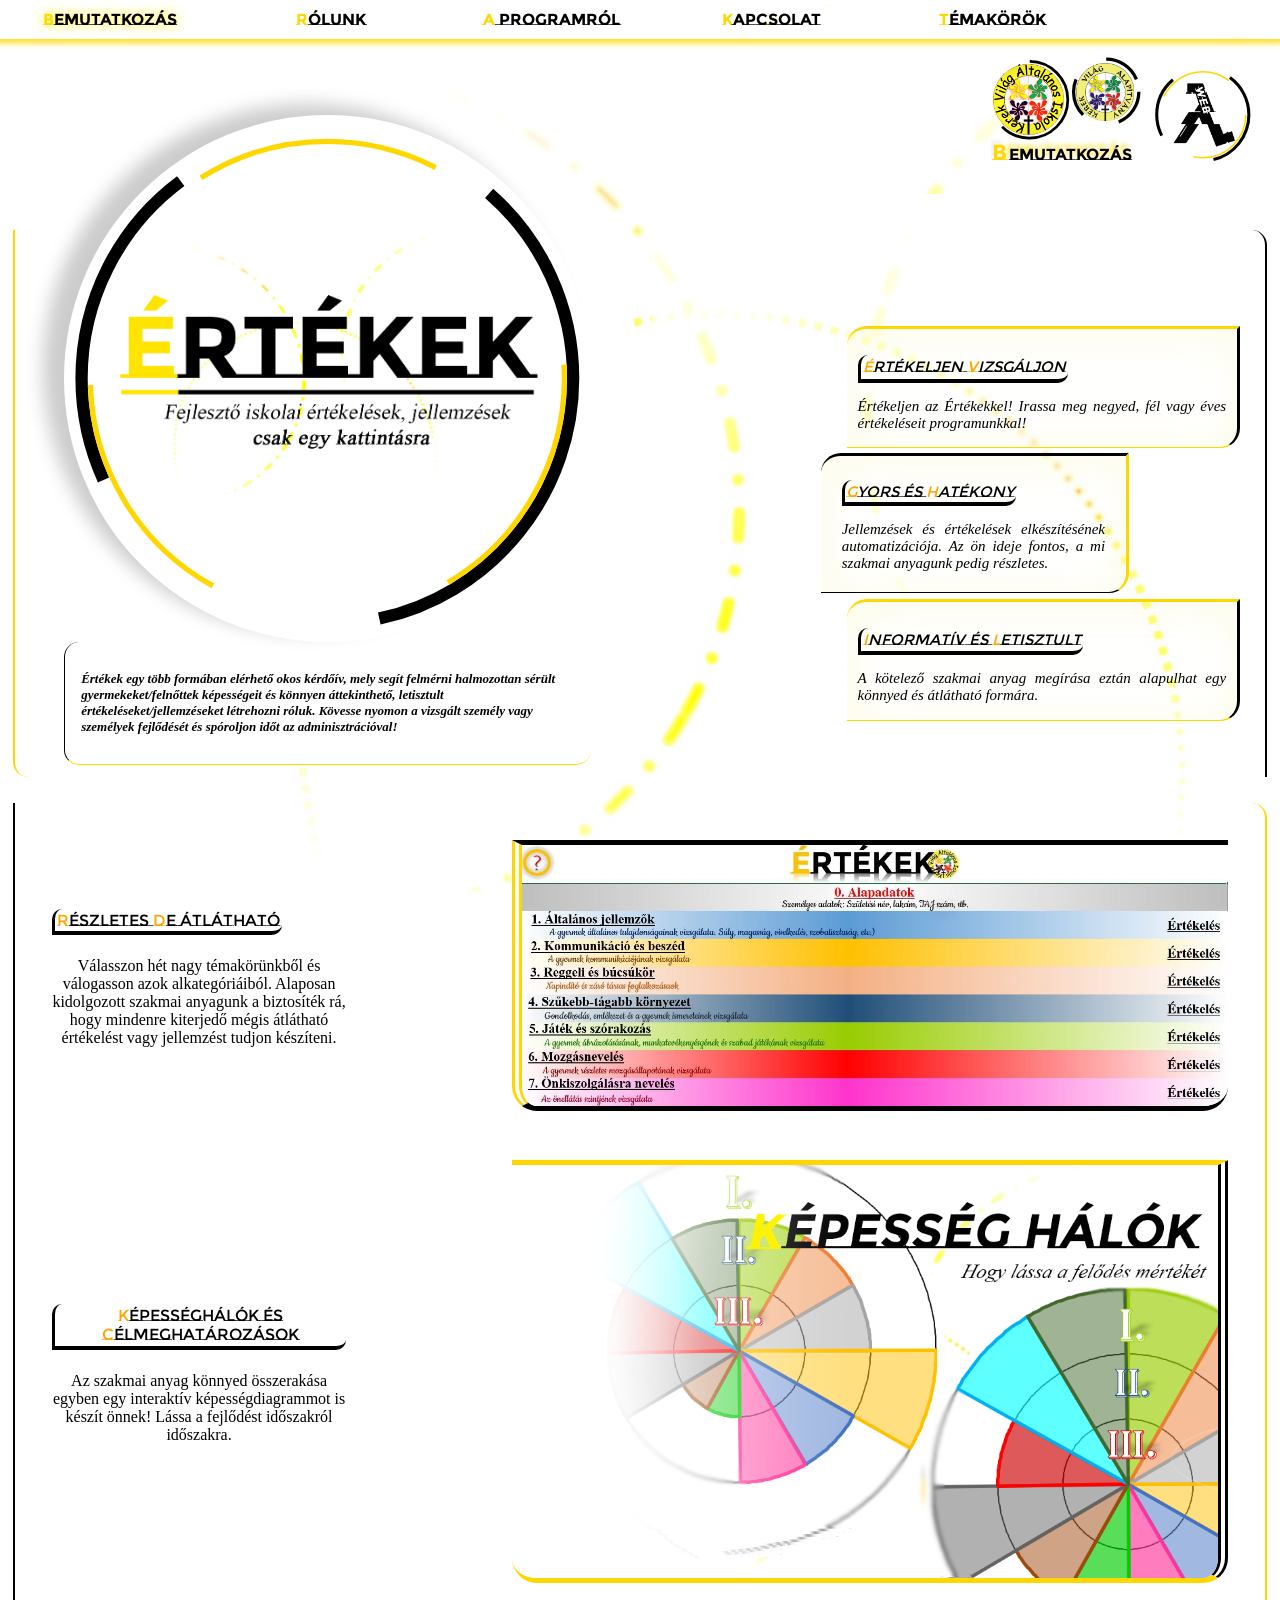
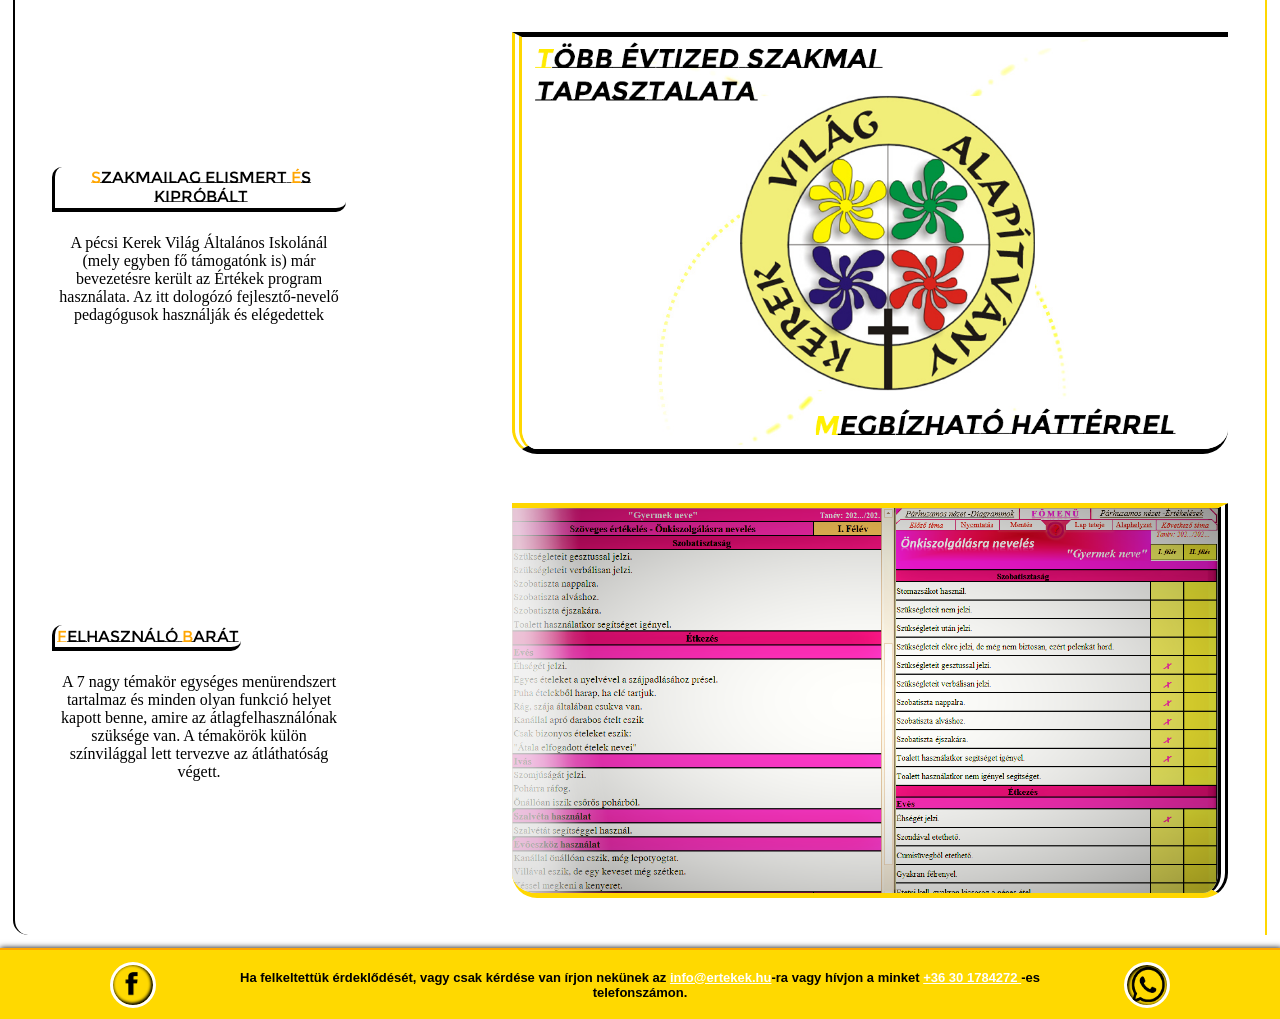
<file: index.html>
<!DOCTYPE html>
<html lang="hu">

<head>
    <meta charset="UTF-8">
    <meta http-equiv="X-UA-Compatible" content="IE=edge">
    <meta name="viewport" content="width=device-width, initial-scale=1.0">
    <link rel="stylesheet" href="./zeta.css">
    <link rel="preconnect" href="https://fonts.googleapis.com">
    <link rel="preconnect" href="https://fonts.gstatic.com" crossorigin>
    <link href="https://fonts.googleapis.com/css2?family=Oleo+Script+Swash+Caps&display=swap" rel="stylesheet">
    <style>@import url('https://fonts.googleapis.com/css2?family=Montserrat+Subrayada&display=swap');</style>
    <title>Értékek - ertkek.hu</title>
</head>

<body>

  <header>
    <div class="motto" id="indexhead">
      <svg viewBox="0 0 140 20">
          <text x="14" y="17.5" class="elegant">"Adminisztráció segítő  program és fejlődési térkép</text>
          <text x="36" y="20" class="elegant">a fejlesztő nevelő oktatásban"</text>
          <text x="13" y="15" class="heavy1">É</text>
          <text x="20" y="15" class="heavy">rtékek</text></svg> 
    </div>
    <div class="logo">
      <svg class="circ1" viewBox="0 0 100 100">
          <circle cx="50" cy="50" r="30" stroke="black"/></svg> 
      <svg class="circ2" viewBox="0 0 100 100">
          <circle cx="50" cy="50" r="28" stroke="gold"/></svg>
    </div>
    <div class="supporters"><a class="kv" href="http://kerekvilagalapitvany.hu/" target="_blank"></a>
    <svg class="circs2" viewBox="0 0 100 100">
      <circle cx="60" cy="28" r="17" stroke="black"/></svg>
      <div class="logo1_image"></div>
      <div class="logo2_image"></div>
      <svg class="circs1" viewBox="0 0 140 100">
        <text x="1" y="89" class="currentmenu">B</text>
        <text x="13" y="89" class="currentmenu1">EMUTATKOZÁS</text>
      <circle cx="28" cy="45" r="28" stroke="black"/></svg>
    </div>
  </header>
  
    <nav>   
      <div class="mobilmenu"><input class="checkbox" type="checkbox" name="toogle" id="toogle" />
      <div class="hamburger"></div>
      <div class="mobildropdown">
        <div class="mobildropdown-content">
            <a class="current" href="./index.html" style="color:black"> <span id="c1">B</span>EMUTATKOZÁS</a> 
            <a href="./rolunk.html" style="color:black"><span id="c1">R</span>ÓLUNK</a>
            <div class="dropdown" style="color:black"><span id="c1">A</span> PROGRAMRÓL
                  <div class="dropdown-content">
                        <a href="./programrol.html" style="color:black"><span id="c1">M</span>IT TUD?</a>
                        <a href="./verziok.html" style="color:black"><span id="c1">V</span>ERZIÓK</a>
                        <a href="./letoltes.html" style="color:black"><span id="c1">L</span>ETÖLTÉS</a>
                  </div>
            </div>
            <a href="./kapcsolat.html" style="color:black"><span id="c1">K</span>APCSOLAT</a>
            <a href="./temakor.html"style="color:black"><span id="c1">T</span>ÉMAKÖRÖK</a>
          </div>
        </div>
      </div>
    </nav>

    <section>

      <div class="szakaszI">

       <div class="logolanding">
          <div class="logo">
            <svg class="circlanding" viewBox="0 0 300 300">
            <circle cx="150" cy="150" r="140" stroke="black"/></svg>
            <svg class="circlanding2" viewBox="0 0 300 300">
            <circle cx="150" cy="150" r="135" stroke="gold"/></svg>
          </div>
        </div>

  <div class="mobilszakasz">
          <p><b><i> Értékek egy több formában elérhető okos kérdőív, mely segít felmérni halmozottan sérült gyermekeket/felnőttek képességeit és könnyen áttekinthető, letisztult értékeléseket/jellemzéseket létrehozni róluk. Kövesse nyomon a vizsgált személy vagy személyek fejlődését és spóroljon időt az adminisztrációval!
  </b></i></p></div>

 
      </div> 
      <div class="szakaszII">
        <div class="card1">
          <div class="cimke"><span id="c2">É</span><span>rtékeljen <span id="c2">V</span>izsgáljon</span> </div>
            <p>Értékeljen az Értékekkel! Irassa meg negyed, fél vagy éves értékeléseit programunkkal! 
            </p>
        </div>
        <div class="card2">
          <div class="cimke"><span id="c2">G</span><span>yors és <span id="c2">H</span>atékony</span> </div>
            <p>Jellemzések és értékelések elkészítésének automatizációja. Az ön ideje fontos, a mi szakmai anyagunk pedig részletes. 
            </p>
        </div>
        <div class="card1" style="margin-top: 1%;">
          <div class="cimke"><span id="c2">I</span><span>nformatív és <span id="c2">L</span>etisztult</span> </div>
            <p>A kötelező szakmai anyag megírása eztán alapulhat egy könnyed és átlátható formára.  
            </p>
        </div>
      

      </div> 

    </section>


    <div class="promo">
      <article>
      <div class="cikk">
      <div class="cimke"><span id="c2">R</span><span>észletes <span id="c2">D</span>e átlátható</span> </div>
        <p>Válasszon hét nagy témakörünkből és válogasson azok alkategóriáiból. Alaposan kidolgozott szakmai anyagunk a biztosíték rá, hogy mindenre kiterjedő mégis átlátható értékelést vagy jellemzést tudjon készíteni. 
        </p>
      </div> 
      <div id="cardback2" class="cardback"><img src="./media/LANDINGPAGE/Értékek.JPG" alt="" ></div>
    </article>
          
    <article>       
      <div class="cikk">
        <div class="cimke"><span id="c2">K</span><span>épességhálók és <span id="c2">C</span>élmeghatározások</span> </div>
        <p>Az szakmai anyag könnyed összerakása egyben egy interaktív képességdiagrammot is készít önnek! Lássa a fejlődést időszakról időszakra. 
        </p>
      </div>
      <div class="cardback"><img src="./media/LANDINGPAGE/alap2faded.png" alt=""></div>
    </article>
    <article>      
      
       <div class="cikk">
        <div class="cimke"><span id="c2">S</span><span>zakmailag elismert <span id="c2">É</span>s kipróbált</span> </div>
        <p>A pécsi Kerek Világ Általános Iskolánál (mely egyben fő támogatónk is) már bevezetésre került az Értékek program használata. Az itt dologózó fejlesztő-nevelő pedagógusok használják és elégedettek 
        </p>
      </div> 
      <div id="cardback2" class="cardback"><img src="./media/LANDINGPAGE/demo3.png" alt="" ></div>
    </article>
    <article>      
      
       <div class="cikk">
        <div class="cimke"><span id="c2">F</span><span>ELHASZNÁLÓ <span id="c2">B</span>ARÁT</span> </div>
        <p>A 7 nagy témakör egységes menürendszert tartalmaz és minden olyan funkció helyet kapott benne, amire az átlagfelhasználónak szüksége van. A témakörök külön színvilággal lett tervezve az átláthatóság végett. 
        </p>
      </div> 
      <div  class="cardback"><img src="./media/LANDINGPAGE/vizsgálat2.png" alt="" ></div>
    </article>
    </div>

    <footer>
      <a href="https://www.facebook.com/search/top?q=kerek%20vil%C3%A1g%20alap%C3%ADtv%C3%A1ny" id="links" alt="Face icon"><img src="./media/FOOTER/2.png" alt="" id="face"></a>
     <p> Ha felkeltettük érdeklődését, vagy csak kérdése van írjon nekünek az <a href="mailto:info@ertekek.hu">info@ertekek.hu</a>-ra vagy hívjon a minket <a href="tel:+06301784272"> +36 30 1784272 </a> -es telefonszámon.</p>
     <a href="tel:+30301784272" id="links"></a><img src="./media/FOOTER/1.png" alt="Tel icon" id="tel"></a>
     <a href="info@ertekek.hu" id="links"><img src="./media/FOOTER/3.png" alt="Mail icon" id="mail"></a>
    </footer>

<script src="./zeta.js"></script>
</body>
</html>
</file>
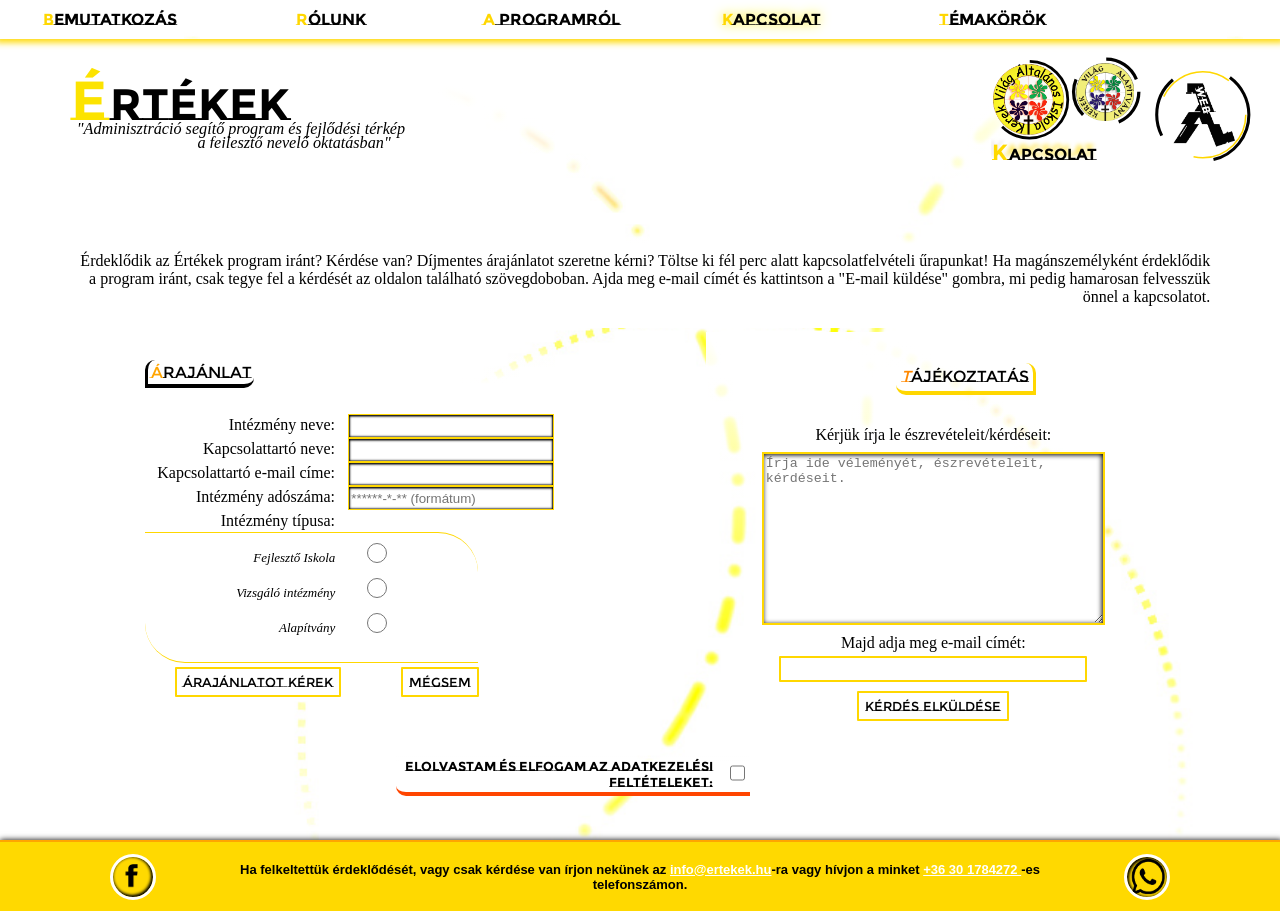
<file: kapcsolat.html>
<!DOCTYPE html>
<html lang="hu">

<head>
    <meta charset="UTF-8">
    <meta http-equiv="X-UA-Compatible" content="IE=edge">
    <meta name="viewport" content="width=device-width, initial-scale=1.0">
    <link rel="stylesheet" href="./zeta.css">
    <link rel="preconnect" href="https://fonts.googleapis.com">
    <link rel="preconnect" href="https://fonts.gstatic.com" crossorigin>
    <link href="https://fonts.googleapis.com/css2?family=Oleo+Script+Swash+Caps&display=swap" rel="stylesheet">
    <style>@import url('https://fonts.googleapis.com/css2?family=Montserrat+Subrayada&display=swap');</style>
    <title>Értékek - ertkek.hu</title>
</head>

<body>
 
    <header>
      <div class="motto">
        <svg viewBox="0 0 140 20">
            <text x="14" y="17.5" class="elegant">"Adminisztráció segítő  program és fejlődési térkép</text>
            <text x="36" y="20" class="elegant">a fejlesztő nevelő oktatásban"</text>
            <text x="13" y="15" class="heavy1">É</text>
            <text x="20" y="15" class="heavy">rtékek</text></svg> 
      </div>
      <div class="logo">
        <svg class="circ1" viewBox="0 0 100 100">
            <circle cx="50" cy="50" r="30" stroke="black"/></svg> 
        <svg class="circ2" viewBox="0 0 100 100">
            <circle cx="50" cy="50" r="28" stroke="gold"/></svg>
      </div>
      <div class="supporters"><a class="kv" href="http://kerekvilagalapitvany.hu/" target="_blank"></a>
      <svg class="circs2" viewBox="0 0 100 100">
        <circle cx="60" cy="28" r="17" stroke="black"/></svg>
        <div class="logo1_image"></div>
        <div class="logo2_image"></div>
        <svg class="circs1" viewBox="0 0 140 100">
          <text x="1" y="89" class="currentmenu">K</text>
          <text x="13" y="89" class="currentmenu1">APCSOLAT</text>
        <circle cx="28" cy="45" r="28" stroke="black"/></svg>
      </div>
    </header>
  
    <nav>   

      <div class="mobilmenu"><input class="checkbox" type="checkbox" name="toogle" id="toogle" />
      <div class="hamburger"></div>
      <div class="mobildropdown">
        <div class="mobildropdown-content">
            <a  href="./index.html" style="color:black"> <span id="c1">B</span>EMUTATKOZÁS</a> 
            <a href="./rolunk.html" style="color:black"><span id="c1">R</span>ÓLUNK</a>
            <div class="dropdown" style="color:black"><span id="c1">A</span> PROGRAMRÓL
                  <div class="dropdown-content">
                        <a href="./programrol.html" style="color:black"><span id="c1">M</span>IT TUD?</a>
                        <a href="./verziok.html" style="color:black"><span id="c1">V</span>ERZIÓK</a>
                        <a href="./letoltes.html" style="color:black"><span id="c1">L</span>ETÖLTÉS</a>
                  </div>
            </div>
            <a class="current" href="./kapcsolat.html" style="color:black"><span id="c1">K</span>APCSOLAT</a>
            <a href="./temakor.html"style="color:black"><span id="c1">T</span>ÉMAKÖRÖK</a>
          </div>
        </div>
      </div>

    </nav>

<div class="kapcsolat">
  
  <div class="intro">
    <p>Érdeklődik az Értékek program iránt? Kérdése van? Díjmentes árajánlatot szeretne kérni?
      Töltse ki fél perc alatt kapcsolatfelvételi űrapunkat! Ha magánszemélyként érdeklődik a program iránt, csak tegye fel a kérdését az oldalon található szövegdoboban. Ajda meg e-mail címét és kattintson a "E-mail küldése" gombra, mi pedig hamarosan felvesszük önnel a kapcsolatot.
    </p>
  </div>
<div class="kapcsolat_forms">
<form name="reg" id="reg">
  <div class="kapcs1">
    <div class="cimke"><span id="c2">Á</span><span>rajánlat</span> </div><br>
                
        <div id="adatok">
                <label for="text">Intézmény neve:</label>
                <input type="text" name="intnev" id="intnev" required title="Írja be az intézmény, vagy az intézményegység nevét.">
            
                <label for="mail">Kapcsolattartó neve:</label>
                <input type="text" name="text" id="text" required title="Írja be az intézményi kapcsolattartó nevét.">
            
                <label for="mail">Kapcsolattartó e-mail címe:</label>
                <input type="text" name="text" id="text" required title="Írja be az e-mail elérhetőségét">
            
                <label for="irs">Intézmény adószáma:</label>
                <input type="text" name="irs" id="irs" required placeholder="******-*-** (formátum)">
       
                <label for="irs">Intézmény típusa:</label>
        </div> <div id="adatok2">     
                    <label for="fejl">Fejlesztő Iskola</label>
                    <input type="radio" name="tipus" id="fejl" > 
                    
                    <label for="szoc">Vizsgáló intézmény</label> 
                    <input type="radio" name="tipus" id="szoc">
                    
                    <label for="al">Alapítvány</label>
                    <input type="radio" name="tipus" id="al">     
        </div> <div class="gombok">
                    <input type="submit" type="button" class="button" value="Árajánlatot kérek" onclick="check()" required title="Ki kell töltenie a Kapcsolattartási adatokat és el kell fogadni az adatkezelési tájékoztatóban foglaltakat mielőtt ezt megteszi.">
                    <input type="reset" class="button2" value="Mégsem">
              </div> 
        </div>
    </form>

    <form name="reg2" id="reg2">
      <div class="kapcs2">  
        <div class="cimke2"><span id="c3">T</span><span>ÁJÉKOZTATÁS</span></div><br>
        <label for="mail2">Kérjük írja le észrevételeit/kérdéseit:</label>
        <textarea name="megjegyzes2" id="megjegyzes2" cols="40" rows="11" required placeholder="Írja ide véleményét, észrevételeit, kérdéseit."></textarea></textarea>
        <label for="mail2">Majd adja meg e-mail címét:</label>
        <input type="email" name="text" id="mail2" required title="Írja be az e-mail címét!">
        <input class="gombok"  type="submit" type="button" value="Kérdés elküldése" for="reg2" onclick="check()"required title="El kell fogadni az adatkezelési tájékoztatóban foglaltakat mielőtt ezt megteszi.">
      </div>  
   <div class="intro" id="confirm">
      <label for="reg2">Elolvastam és elfogam az adatkezelési feltételeket:  </label><br>
      <input type="checkbox" name="confirmi" id="confirmi">
  </div>
    </form>
  </div>                                                                                                                                                                                                                                                                                         
</div>

<footer>
  <a href="https://www.facebook.com/search/top?q=kerek%20vil%C3%A1g%20alap%C3%ADtv%C3%A1ny" id="links" alt="Face icon"><img src="./media/FOOTER/2.png" alt="" id="face"></a>
 <p> Ha felkeltettük érdeklődését, vagy csak kérdése van írjon nekünek az <a href="mailto:info@ertekek.hu">info@ertekek.hu</a>-ra vagy hívjon a minket <a href="tel:+06301784272"> +36 30 1784272 </a> -es telefonszámon.</p>
 <a href="tel:+30301784272" id="links"></a><img src="./media/FOOTER/1.png" alt="Tel icon" id="tel"></a>
 <a href="info@ertekek.hu" id="links"><img src="./media/FOOTER/3.png" alt="Mail icon" id="mail"></a>
</footer>

<script src="./zeta.js"></script>
</body>
</html>
</file>
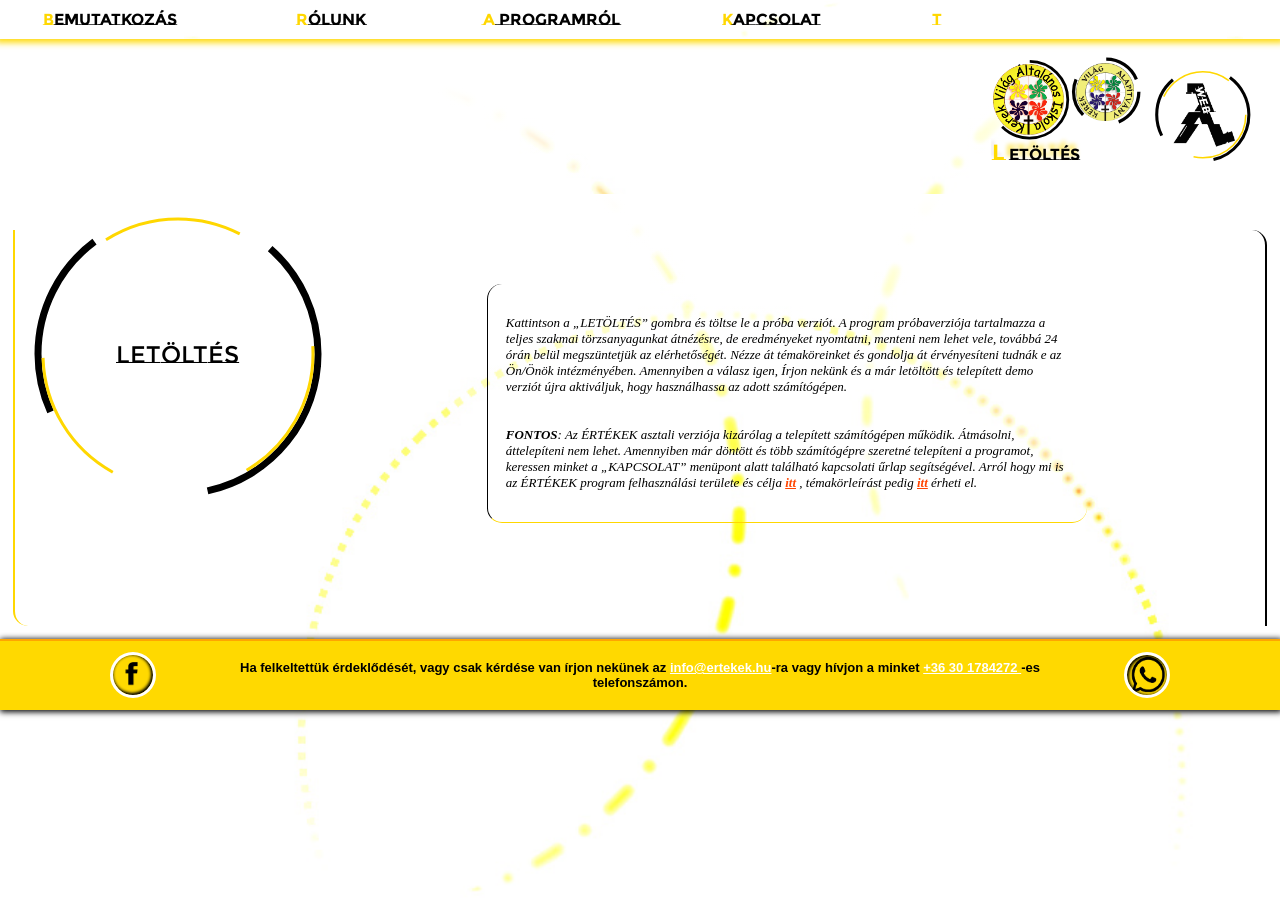
<file: letoltes.html>
<!DOCTYPE html>
<html lang="hu">

<head>
    <meta charset="UTF-8">
    <meta http-equiv="X-UA-Compatible" content="IE=edge">
    <meta name="viewport" content="width=device-width, initial-scale=1.0">
    <link rel="stylesheet" href="./zeta.css">
    <link rel="preconnect" href="https://fonts.googleapis.com">
    <link rel="preconnect" href="https://fonts.gstatic.com" crossorigin>
    <link href="https://fonts.googleapis.com/css2?family=Oleo+Script+Swash+Caps&display=swap" rel="stylesheet">
    <style>@import url('https://fonts.googleapis.com/css2?family=Montserrat+Subrayada&display=swap');</style>
    <title>Értékek - ertkek.hu</title>
</head>

<body>

  <header>
    <div class="motto" id="indexhead">
      <svg viewBox="0 0 140 20">
          <text x="14" y="17.5" class="elegant">"Adminisztráció segítő  program és fejlődési térkép</text>
          <text x="36" y="20" class="elegant">a fejlesztő nevelő oktatásban"</text>
          <text x="13" y="15" class="heavy1">É</text>
          <text x="20" y="15" class="heavy">rtékek</text></svg> 
    </div>
    <div class="logo">
      <svg class="circ1" viewBox="0 0 100 100">
          <circle cx="50" cy="50" r="30" stroke="black"/></svg> 
      <svg class="circ2" viewBox="0 0 100 100">
          <circle cx="50" cy="50" r="28" stroke="gold"/></svg>
    </div>
    <div class="supporters"><a class="kv" href="http://kerekvilagalapitvany.hu/" target="_blank"></a>
    <svg class="circs2" viewBox="0 0 100 100">
      <circle cx="60" cy="28" r="17" stroke="black"/></svg>
      <div class="logo1_image"></div>
      <div class="logo2_image"></div>
      <svg class="circs1" viewBox="0 0 140 100">
        <text x="1" y="89" class="currentmenu">L</text>
        <text x="13" y="89" class="currentmenu1">ETÖLTÉS</text>
      <circle cx="28" cy="45" r="28" stroke="black"/></svg>
    </div>
  </header>
  
    <nav>   

      <div class="mobilmenu"><input class="checkbox" type="checkbox" name="toogle" id="toogle" />
      <div class="hamburger"></div>
      <div class="mobildropdown">
        <div class="mobildropdown-content">
            <a  href="./index.html" style="color:black"> <span id="c1">B</span>EMUTATKOZÁS</a> 
            <a href="./rolunk.html" style="color:black"><span id="c1">R</span>ÓLUNK</a>
            <div class="dropdown" class="current" style="color:black"><span id="c1">A</span> PROGRAMRÓL
                  <div class="dropdown-content">
                        <a class="current"href="./programrol.html" style="color:black"><span id="c1">M</span>IT TUD?</a>
                        <a href="#" style="color:black"><span id="c1">V</span>ERZIÓK</a>
                        <a href="#" style="color:black"><span id="c1">L</span>ETÖLTÉS</a>
                  </div>
            </div>
            <a href="./kapcsolat.html" style="color:black"><span id="c1">K</span>APCSOLAT</a>
            <a href="./letoltes.html"><span id="c1">T</span>ÁMOGATÓNK</a>
          </div>
        </div>
      </div>

    </nav>

    <section class="letoltes">

      <div class="szakaszI">

      <div class="downmobcont">
        <div class="mobilszakasz">
          <p><i> Kattintson a „LETÖLTÉS” gombra és töltse le a próba verziót. A program próbaverziója tartalmazza a teljes szakmai törzsanyagunkat átnézésre, de eredményeket nyomtatni, menteni nem lehet vele, továbbá 24 órán belül megszüntetjük az elérhetőségét.
            Nézze át témaköreinket és gondolja át érvényesíteni tudnák e az Ön/Önök intézményében.
            Amennyiben a válasz igen, Írjon nekünk és a már letöltött és telepített demo verziót újra aktiváljuk, hogy használhassa az adott számítógépen.
            <br><br><br>
          <b>  FONTOS</b>: Az ÉRTÉKEK asztali verziója kizárólag a telepített számítógépen működik. Átmásolni, áttelepíteni nem lehet. Amennyiben már döntött és több számítógépre szeretné telepíteni a programot, keressen minket a „KAPCSOLAT” menüpont alatt található kapcsolati űrlap segítségével.
            Arról hogy mi is az ÉRTÉKEK program felhasználási területe és célja <a style="color:orangered;font-weight: 700;" href="./programrol.html">itt</a> , témakörleírást pedig <a style="color:orangered;font-weight: 700;" href="./temakor.html">itt</a> érheti el.  
           </div> 
      </i></p></div>
    </div>
        <div class="downloadlanding">
           <div class="logo">
             <svg class="circlandingdownl" viewBox="0 0 300 300">
             <circle cx="150" cy="150" r="140" stroke="black"/></svg>
             <button class="btn" onmouseover="iyu3Pheu(this)">LETÖLTÉS</button>
             <svg class="circlanding2" viewBox="0 0 300 300">
             <circle cx="150" cy="150" r="135" stroke="gold"/></svg>
           </div>
         </div>
       </div>
        
       <div class="szakaszII">
         
   <div class="mobilszakasz">
    <p><i> Kattintson a „LETÖLTÉS” gombra és töltse le a próba verziót. A program próbaverziója tartalmazza a teljes szakmai törzsanyagunkat átnézésre, de eredményeket nyomtatni, menteni nem lehet vele, továbbá 24 órán belül megszüntetjük az elérhetőségét.
      Nézze át témaköreinket és gondolja át érvényesíteni tudnák e az Ön/Önök intézményében.
      Amennyiben a válasz igen, Írjon nekünk és a már letöltött és telepített demo verziót újra aktiváljuk, hogy használhassa az adott számítógépen.
      <br><br><br>
    <b>  FONTOS</b>: Az ÉRTÉKEK asztali verziója kizárólag a telepített számítógépen működik. Átmásolni, áttelepíteni nem lehet. Amennyiben már döntött és több számítógépre szeretné telepíteni a programot, keressen minket a „KAPCSOLAT” menüpont alatt található kapcsolati űrlap segítségével.
      Arról hogy mi is az ÉRTÉKEK program felhasználási területe és célja <a style="color:orangered;font-weight: 700;" href="./programrol.html">itt</a> , témakörleírást pedig <a style="color:orangered;font-weight: 700;" href="./temakor.html">itt</a> érheti el.  
      
</i></p></div>
      </div>
    </section>

    <footer>
      <a href="https://www.facebook.com/search/top?q=kerek%20vil%C3%A1g%20alap%C3%ADtv%C3%A1ny" id="links" alt="Face icon"><img src="./media/FOOTER/2.png" alt="" id="face"></a>
     <p> Ha felkeltettük érdeklődését, vagy csak kérdése van írjon nekünek az <a href="mailto:info@ertekek.hu">info@ertekek.hu</a>-ra vagy hívjon a minket <a href="tel:+06301784272"> +36 30 1784272 </a> -es telefonszámon.</p>
     <a href="tel:+30301784272" id="links"></a><img src="./media/FOOTER/1.png" alt="Tel icon" id="tel"></a>
     <a href="info@ertekek.hu" id="links"><img src="./media/FOOTER/3.png" alt="Mail icon" id="mail"></a>
    </footer>
    
    <script src="./zeta.js"></script>
</body>
</html>
</file>
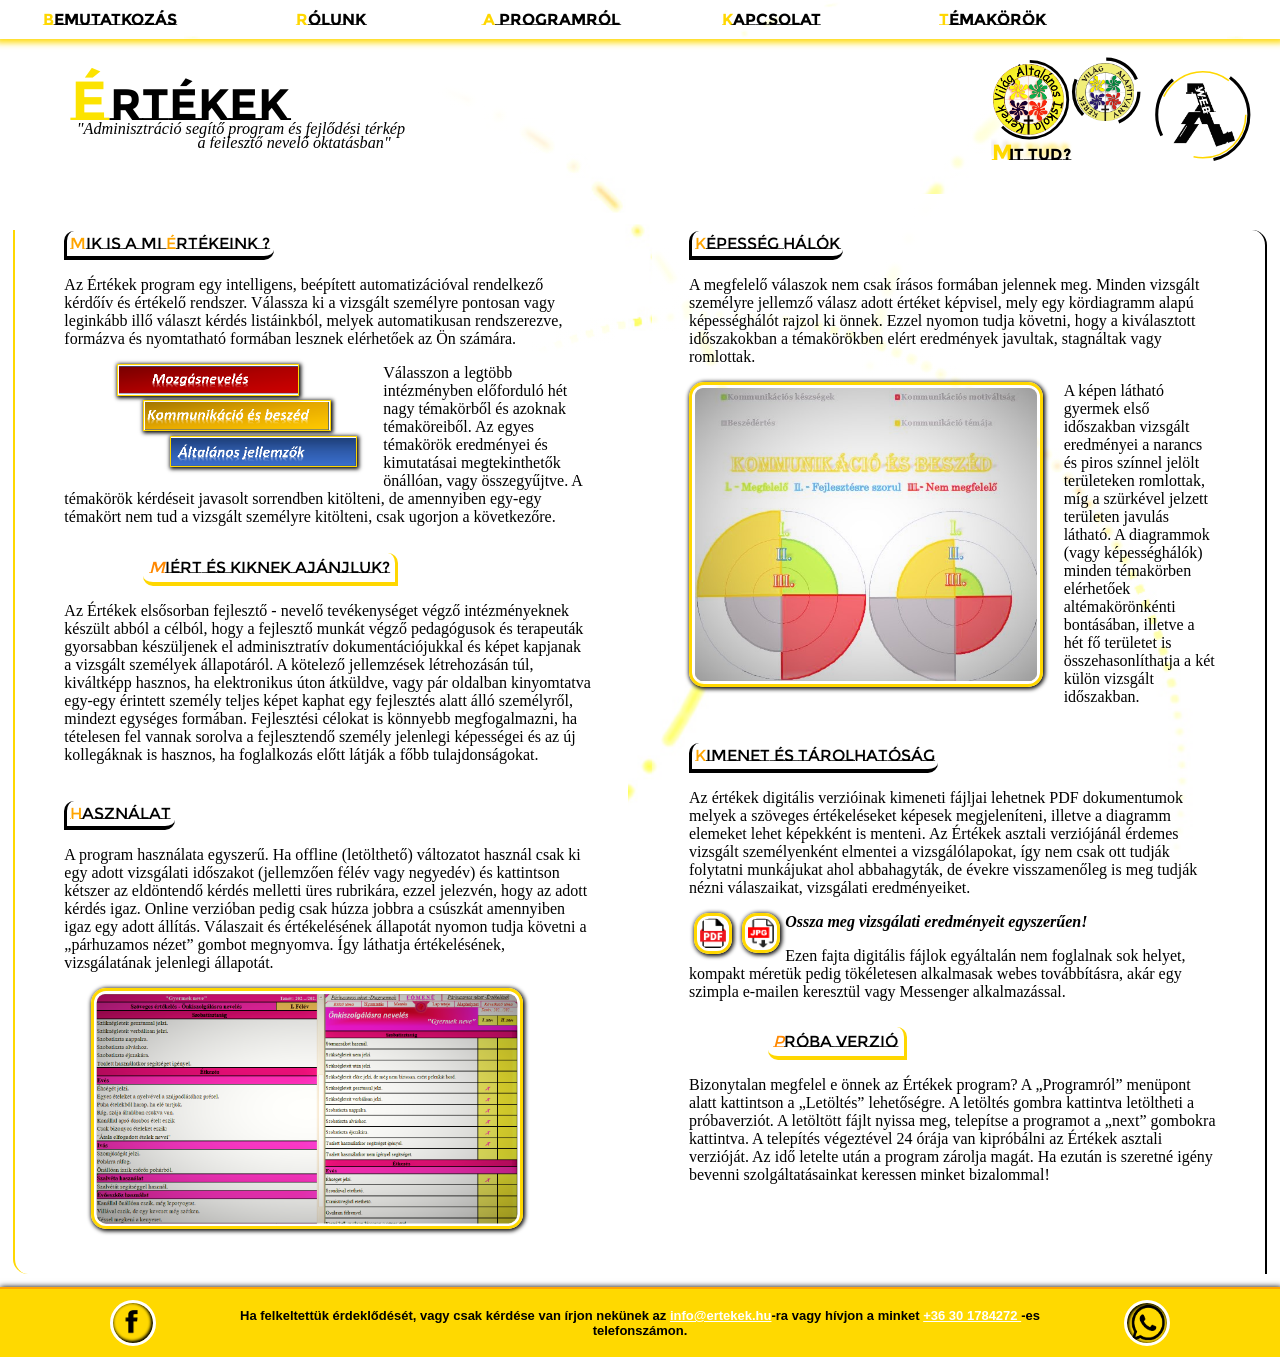
<file: programrol.html>
<!DOCTYPE html>
<html lang="hu">

<head>
    <meta charset="UTF-8">
    <meta http-equiv="X-UA-Compatible" content="IE=edge">
    <meta name="viewport" content="width=device-width, initial-scale=1.0">
    <link rel="stylesheet" href="./zeta.css">
    <link rel="preconnect" href="https://fonts.googleapis.com">
    <link rel="preconnect" href="https://fonts.gstatic.com" crossorigin>
    <link href="https://fonts.googleapis.com/css2?family=Oleo+Script+Swash+Caps&display=swap" rel="stylesheet">
    <style>@import url('https://fonts.googleapis.com/css2?family=Montserrat+Subrayada&display=swap');</style>
    <title>Értékek - ertkek.hu</title>
</head>

<body>

    <header>
      <div class="motto">
        <svg viewBox="0 0 140 20">
            <text x="14" y="17.5" class="elegant">"Adminisztráció segítő  program és fejlődési térkép</text>
            <text x="36" y="20" class="elegant">a fejlesztő nevelő oktatásban"</text>
            <text x="13" y="15" class="heavy1">É</text>
            <text x="20" y="15" class="heavy">rtékek</text></svg> 
      </div>
      <div class="logo">
        <svg class="circ1" viewBox="0 0 100 100">
            <circle cx="50" cy="50" r="30" stroke="black"/></svg>
        <svg class="circ2" viewBox="0 0 100 100">
            <circle cx="50" cy="50" r="28" stroke="gold"/></svg>
      </div>
      <div class="supporters"><a class="kv" href="http://kerekvilagalapitvany.hu/" target="_blank"></a>
      <svg class="circs2" viewBox="0 0 100 100">
        <circle cx="60" cy="28" r="17" stroke="black"/></svg>
        <div class="logo1_image"></div>
        <div class="logo2_image"></div>
        <svg class="circs1" viewBox="0 0 140 100">
          <text x="1" y="89" class="currentmenu">M</text>
          <text x="13" y="89" class="currentmenu1">IT TUD?</text>
        <circle cx="28" cy="45" r="28" stroke="black"/></svg>
      </div>
    </header>
  
    <nav>   

      <div class="mobilmenu"><input class="checkbox" type="checkbox" name="toogle" id="toogle" />
      <div class="hamburger"></div>
      <div class="mobildropdown">
        <div class="mobildropdown-content">
            <a  href="./index.html" style="color:black"> <span id="c1">B</span>EMUTATKOZÁS</a> 
            <a href="./rolunk.html" style="color:black"><span id="c1">R</span>ÓLUNK</a>
            <div class="dropdown" class="current" style="color:black"><span id="c1">A</span> PROGRAMRÓL
                  <div class="dropdown-content">
                        <a class="current"href="./programrol.html" style="color:black"><span id="c1">M</span>IT TUD?</a>
                        <a href="./verziok.html" style="color:black"><span id="c1">V</span>ERZIÓK</a>
                        <a href="./letoltes.html" style="color:black"><span id="c1">L</span>ETÖLTÉS</a>
                  </div>
            </div>
            <a href="./kapcsolat.html" style="color:black"><span id="c1">K</span>APCSOLAT</a>
            <a href="./temakor.html" style="color:black"><span id="c1">T</span>ÉMAKÖRÖK</a>
          </div>
        </div>
      </div>

    </nav>

    <section>

      <div class="szakaszI">
        <div class="cimke"><span id="c2">M</span><span>ik is a mi <span id="c2">É</span>rtékeink ?</span> </div>
          <p>
          Az Értékek program egy intelligens, beépített automatizációval rendelkező kérdőív és értékelő rendszer. Válassza ki a vizsgált személyre pontosan vagy leginkább illő választ kérdés listáinkból, melyek automatikusan rendszerezve, formázva és nyomtatható formában lesznek elérhetőek az Ön számára. 
          </p>
          <img src="./media/PROGRAMROL/Mozgásnevelés.png" alt="" style="width: 34%;margin: 0% 16% 0.8% 10%; padding: 0.1%; border-radius: 0px; border: 1px gold solid;">
          <img src="./media/PROGRAMROL/Komm és beszéd.png" alt="" style="width: 35%;margin: 0% 10% 1% 15%;padding: 0.1%; border-radius: 0px; border: 1px gold solid;">
          <img src="./media/PROGRAMROL/ált jell.png" alt=""style="width: 35%;margin: 0% 5% 1% 20%;padding: 0.1%; border-radius: 0px; border: 1px gold solid;">
          <p>
          Válasszon a legtöbb intézményben előforduló hét nagy témakörből és azoknak témaköreiből. Az egyes témakörök eredményei és kimutatásai megtekinthetők önállóan, vagy összegyűjtve. A témakörök kérdéseit javasolt sorrendben kitölteni, de amennyiben egy-egy témakört nem tud a vizsgált személyre kitölteni, csak ugorjon a következőre. 
          </p>  
        <div class="cimke2"><span id="c3">M</span><span>iért és kiknek ajánjluk?</span> </div>
          <p> 
          Az Értékek elsősorban fejlesztő - nevelő tevékenységet végző intézményeknek készült abból a célból, hogy a fejlesztő munkát végző pedagógusok és terapeuták gyorsabban készüljenek el adminisztratív dokumentációjukkal és képet kapjanak a vizsgált személyek állapotáról.
          A kötelező jellemzések létrehozásán túl, kiváltképp hasznos, ha elektronikus úton átküldve, vagy pár oldalban kinyomtatva egy-egy érintett személy teljes képet kaphat egy fejlesztés alatt álló személyről, mindezt egységes formában. Fejlesztési célokat is könnyebb megfogalmazni, ha tételesen fel vannak sorolva a fejlesztendő személy jelenlegi képességei és az új kollegáknak is hasznos, ha foglalkozás előtt látják a főbb tulajdonságokat.
          </p> 
        <div class="cimke"><span id="c2">H</span><span>asználat</span> </div>
          <p> 
          A program használata egyszerű. Ha offline (letölthető) változatot használ csak ki egy adott vizsgálati időszakot (jellemzően félév vagy negyedév) és kattintson kétszer az eldöntendő kérdés melletti üres rubrikára, ezzel jelezvén, hogy az adott kérdés igaz. Online verzióban pedig csak húzza jobbra a csúszkát amennyiben igaz egy adott állítás. Válaszait és értékelésének állapotát nyomon tudja követni a „párhuzamos nézet” gombot megnyomva. Így láthatja értékelésének, vizsgálatának jelenlegi állapotát.
        </p>
        <img src="./media/PROGRAMROL/vizsgálat.png" alt="" style="width: 80%;margin: 0% 0% 6% 5%;"class="scshhot"> 
      </div>
    
      <div class="szakaszII">  
        <div class="cimke"><span id="c2">K</span><span>épesség hálók</span> </div>    
          <p>
          A megfelelő válaszok nem csak írásos formában jelennek meg. Minden vizsgált személyre jellemző válasz adott értéket képvisel, mely egy kördiagramm alapú képességhálót rajzol ki önnek. Ezzel nyomon tudja követni, hogy a kiválasztott időszakokban  a témakörökben elért eredmények javultak, stagnáltak vagy romlottak. 
          </p> 
          <img src="./media/PROGRAMROL/Képkivágás.JPG" alt="" class="scshhot"> 
          <p>
          A képen látható gyermek első időszakban vizsgált eredményei a narancs és piros színnel jelölt területeken romlottak, míg a szürkével jelzett területen javulás látható. A diagrammok (vagy képességhálók) minden témakörben elérhetőek altémakörönkénti bontásában, illetve a hét fő területet is összehasonlíthatja a két külön vizsgált időszakban. 
          </p>
          <div class="cimke"><span id="c2">K</span><span>imenet és tárolhatóság</span> </div>          
          <p>  Az értékek digitális verzióinak kimeneti fájljai lehetnek PDF dokumentumok melyek a szöveges értékeléseket képesek megjeleníteni, illetve a diagramm elemeket lehet képekként is menteni.
          Az Értékek asztali verziójánál érdemes vizsgált személyenként elmentei a vizsgálólapokat, így nem csak ott tudják folytatni munkájukat ahol abbahagyták, de évekre visszamenőleg is meg tudják nézni válaszaikat, vizsgálati eredményeiket.
          </p>
          <img src="./media/PROGRAMROL/PDF_icon.svg.png" alt="" style="width:5%;margin:0% 1%">
          <img src="./media/PROGRAMROL/download-jpg-icon.png" alt=""style="width:5%; margin:0% 1%">
          <p><b><i> Ossza meg vizsgálati eredményeit egyszerűen!</i></b></p>
          <p> 
          Ezen fajta digitális fájlok egyáltalán nem foglalnak sok helyet, kompakt méretük pedig tökéletesen alkalmasak webes továbbításra, akár egy szimpla e-mailen keresztül vagy Messenger alkalmazással.
          </p>
        <div class="cimke2"><span id="c3">P</span>róba verzió<span></span> </div>
          <p> 
          Bizonytalan megfelel e önnek az Értékek program? A „Programról” menüpont alatt kattintson a „Letöltés” lehetőségre. A letöltés gombra kattintva letöltheti a próbaverziót. A letöltött fájlt nyissa meg, telepítse a programot a „next” gombokra kattintva. A telepítés végeztével 24 órája van kipróbálni az Értékek asztali verzióját. Az idő letelte után a program zárolja magát. Ha ezután is szeretné igény bevenni szolgáltatásainkat keressen minket bizalommal! 
         </p> 
        </div>

    </section>

    <footer>
      <a href="https://www.facebook.com/search/top?q=kerek%20vil%C3%A1g%20alap%C3%ADtv%C3%A1ny" id="links" alt="Face icon"><img src="./media/FOOTER/2.png" alt="" id="face"></a>
     <p> Ha felkeltettük érdeklődését, vagy csak kérdése van írjon nekünek az <a href="mailto:info@ertekek.hu">info@ertekek.hu</a>-ra vagy hívjon a minket <a href="tel:+06301784272"> +36 30 1784272 </a> -es telefonszámon.</p>
     <a href="tel:+30301784272" id="links"></a><img src="./media/FOOTER/1.png" alt="Tel icon" id="tel"></a>
     <a href="info@ertekek.hu" id="links"><img src="./media/FOOTER/3.png" alt="Mail icon" id="mail"></a>
    </footer>

    <script src="./zeta.js"></script>
</body>
</html>
</file>
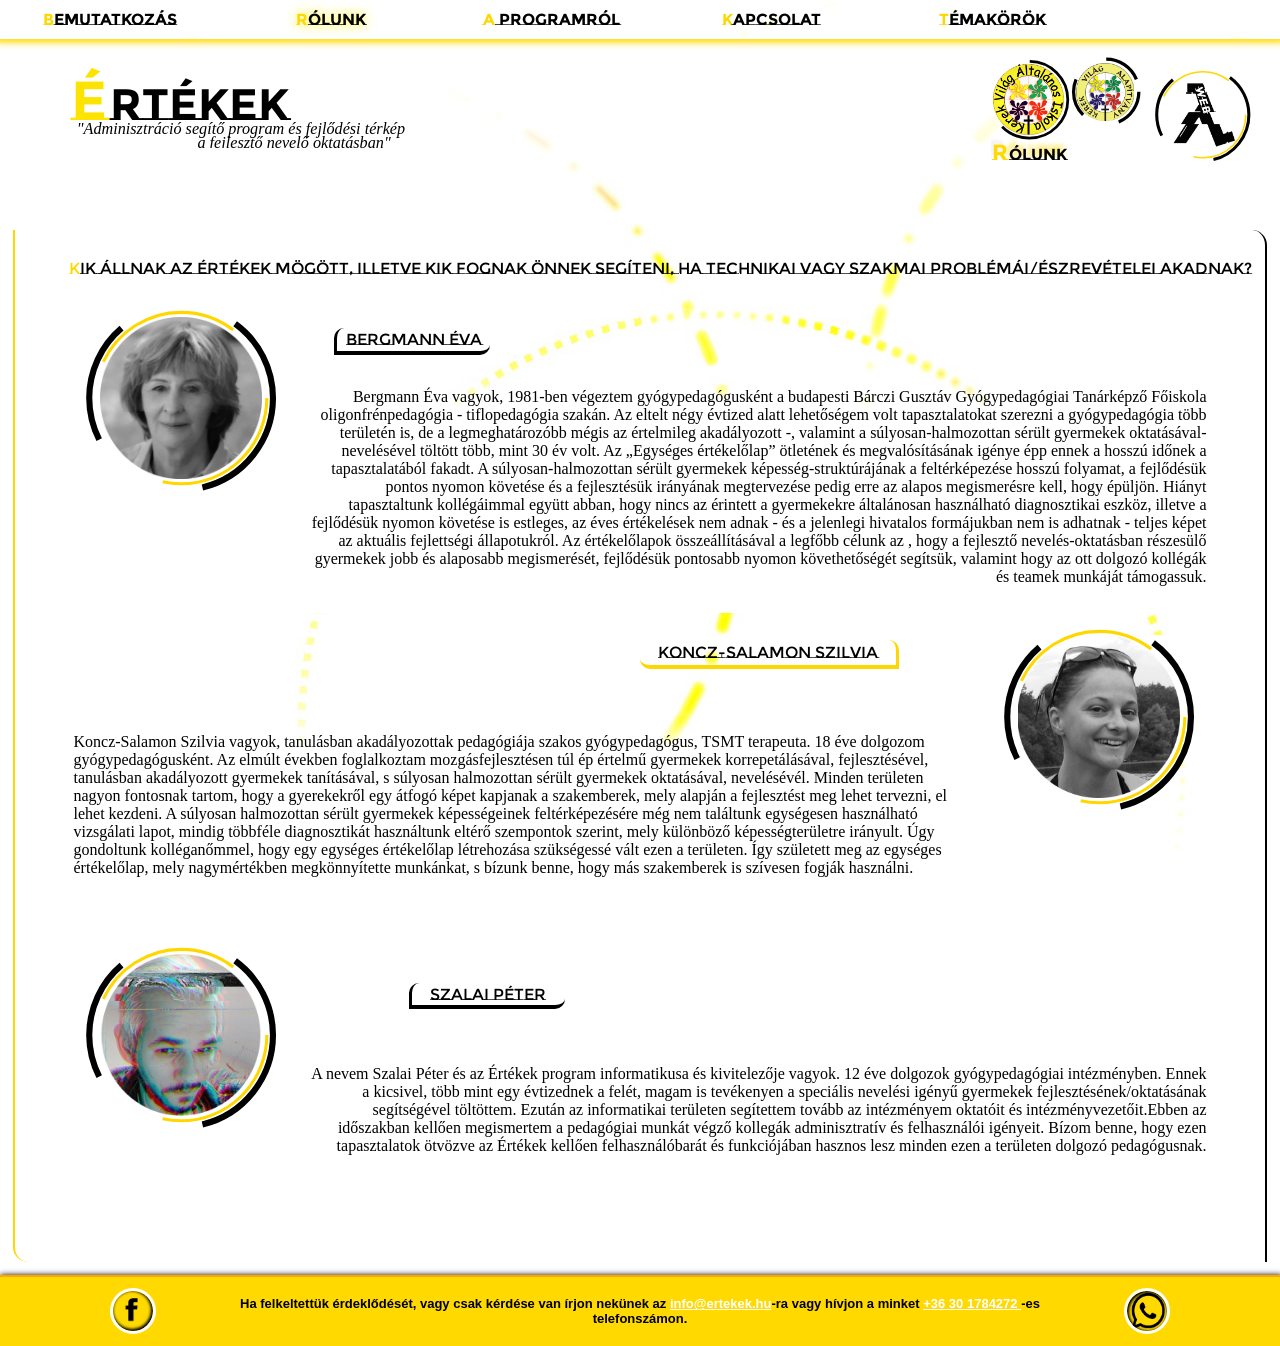
<file: rolunk.html>
<!DOCTYPE html>
<html lang="hu">

<head>
    <meta charset="UTF-8">
    <meta http-equiv="X-UA-Compatible" content="IE=edge">
    <meta name="viewport" content="width=device-width, initial-scale=1.0">
    <link rel="stylesheet" href="./zeta.css">
    <link rel="preconnect" href="https://fonts.googleapis.com">
    <link rel="preconnect" href="https://fonts.gstatic.com" crossorigin>
    <link href="https://fonts.googleapis.com/css2?family=Oleo+Script+Swash+Caps&display=swap" rel="stylesheet">
    <style>@import url('https://fonts.googleapis.com/css2?family=Montserrat+Subrayada&display=swap');</style>
    <title>Értékek - ertkek.hu</title>
</head>

<body>

    <header>
      <div class="motto">
        <svg viewBox="0 0 140 20">
            <text x="14" y="17.5" class="elegant">"Adminisztráció segítő  program és fejlődési térkép</text>
            <text x="36" y="20" class="elegant">a fejlesztő nevelő oktatásban"</text>
            <text x="13" y="15" class="heavy1">É</text>
            <text x="20" y="15" class="heavy">rtékek</text></svg> 
      </div>
      <div class="logo">
        <svg class="circ1" viewBox="0 0 100 100">
            <circle cx="50" cy="50" r="30" stroke="black"/></svg>
        <svg class="circ2" viewBox="0 0 100 100">
            <circle cx="50" cy="50" r="28" stroke="gold"/></svg>
      </div>
      <div class="supporters"><a class="kv" href="http://kerekvilagalapitvany.hu/" target="_blank"></a>
      <svg class="circs2" viewBox="0 0 100 100">
        <circle cx="60" cy="28" r="17" stroke="black"/></svg>
        <div class="logo1_image"></div>
        <div class="logo2_image"></div>
        <svg class="circs1" viewBox="0 0 140 100">
          <text x="1" y="89" class="currentmenu">R</text>
          <text x="13" y="89" class="currentmenu1">ÓLUNK
          </text>
        <circle cx="28" cy="45" r="28" stroke="black"/></svg>
      </div>
    </header>
  
    <nav>   

      <div class="mobilmenu"><input class="checkbox" type="checkbox" name="toogle" id="toogle" />
      <div class="hamburger"></div>
      <div class="mobildropdown">
        <div class="mobildropdown-content">
            <a href="./index.html" style="color:black"> <span id="c1">B</span>EMUTATKOZÁS</a> 
            <a class="current" href="./rolunk.html" style="color:black"><span id="c1">R</span>ÓLUNK</a>
            <div class="dropdown" style="color:black"><span id="c1">A</span> PROGRAMRÓL
                  <div class="dropdown-content">
                        <a href="./programrol.html" style="color:black"><span id="c1">M</span>IT TUD?</a>
                        <a href="./verziok.html" style="color:black"><span id="c1">V</span>ERZIÓK</a>
                        <a href="./letoltes.html" style="color:black"><span id="c1">L</span>ETÖLTÉS</a>
                  </div>
            </div>
            <a href="./kapcsolat.html" style="color:black"><span id="c1">K</span>APCSOLAT</a>
            <a href="./temakor.html" style="color:black"><span id="c1">T</span>ÉMAKÖRÖK</a>
          </div>
        </div>
      </div>

    </nav>

    <section class="rolunk"> 

      <p class="alcim"><span id="c1">K</span>ik állnak az Értékek mögött, illetve kik fognak önnek segíteni, ha technikai vagy szakmai problémái/észrevételei akadnak? </p>

      <div class="szemely_contentI">
          <div class="cimke">Bergmann Éva </div>
          <div class="logo">
            <svg class="circ1b" viewBox="0 0 100 100">
              <circle cx="50" cy="50" r="30" stroke="black"/></svg>
            <svg class="circ2b" viewBox="0 0 100 100">
              <circle cx="50" cy="50" r="28" stroke="gold"/></svg>
          </div>
          <div class="szemelyI_szoveg">
            <p>Bergmann Éva vagyok, 1981-ben végeztem gyógypedagógusként a budapesti Bárczi Gusztáv Gyógypedagógiai Tanárképző Főiskola oligonfrénpedagógia - tiflopedagógia szakán. Az eltelt négy évtized alatt lehetőségem volt  tapasztalatokat szerezni a gyógypedagógia több területén is, de  a legmeghatározóbb mégis az értelmileg akadályozott -, valamint a súlyosan-halmozottan sérült gyermekek oktatásával-nevelésével töltött több, mint 30 év volt. Az „Egységes értékelőlap” ötletének és megvalósításának igénye épp ennek a hosszú időnek a tapasztalatából fakadt. A súlyosan-halmozottan sérült gyermekek képesség-struktúrájának a feltérképezése hosszú folyamat, a fejlődésük pontos nyomon követése és a fejlesztésük irányának megtervezése pedig erre az alapos megismerésre kell, hogy épüljön. Hiányt tapasztaltunk kollégáimmal együtt abban, hogy nincs az érintett a gyermekekre általánosan használható diagnosztikai eszköz, illetve a fejlődésük nyomon követése is estleges, az éves értékelések nem adnak - és a jelenlegi hivatalos formájukban nem is adhatnak -   teljes képet az aktuális fejlettségi állapotukról. Az értékelőlapok összeállításával a legfőbb célunk az , hogy a fejlesztő nevelés-oktatásban részesülő gyermekek jobb és alaposabb megismerését, fejlődésük pontosabb nyomon követhetőségét segítsük, valamint hogy az ott dolgozó kollégák és teamek munkáját támogassuk.
            </p>
          </div>
      </div>
      
      <div class="szemely_contentII">
        <div class="cimke2">Koncz-Salamon Szilvia</div>
        <div class="logo">
          <svg class="circ1b" viewBox="0 0 100 100">
            <circle cx="50" cy="50" r="30" stroke="black"/></svg>
          <svg class="circ2b" viewBox="0 0 100 100">
            <circle cx="50" cy="50" r="28" stroke="gold"/></svg>
        </div>
        <div class="szemelyII_szoveg">
          <p>Koncz-Salamon Szilvia vagyok, tanulásban akadályozottak pedagógiája szakos gyógypedagógus, TSMT terapeuta. 18 éve dolgozom gyógypedagógusként. Az elmúlt években foglalkoztam mozgásfejlesztésen túl ép értelmű gyermekek korrepetálásával, fejlesztésével, tanulásban akadályozott gyermekek tanításával, s súlyosan halmozottan sérült gyermekek oktatásával, nevelésévél. Minden területen nagyon fontosnak tartom, hogy a gyerekekről egy átfogó képet kapjanak a szakemberek, mely alapján a fejlesztést meg lehet tervezni, el lehet kezdeni. A súlyosan halmozottan sérült gyermekek képességeinek feltérképezésére még nem találtunk egységesen használható vizsgálati lapot, mindig többféle diagnosztikát használtunk eltérő szempontok szerint, mely különböző képességterületre irányult. Úgy gondoltunk kolléganőmmel, hogy egy egységes értékelőlap létrehozása szükségessé vált ezen a területen. Így született meg az egységes értékelőlap, mely nagymértékben megkönnyítette munkánkat, s bízunk benne, hogy más szakemberek is szívesen fogják használni.
          </p>
        </div>
    </div>

    <div class="szemely_contentIII">
      <div class="cimke">Szalai Péter</div>
      <div class="logo">
        <svg class="circ1c" viewBox="0 0 100 100">
          <circle cx="50" cy="50" r="30" stroke="black"/></svg>
        <svg class="circ2c" viewBox="0 0 100 100">
          <circle cx="50" cy="50" r="28" stroke="gold"/></svg>
      </div>
      <div class="szemelyIII_szoveg">
        <p> A nevem Szalai Péter és az Értékek program informatikusa és kivitelezője vagyok. 12 éve dolgozok gyógypedagógiai intézményben. Ennek a kicsivel, több mint egy évtizednek a felét, magam is tevékenyen a speciális nevelési igényű gyermekek fejlesztésének/oktatásának segítségével töltöttem. Ezután az informatikai területen segítettem tovább az intézményem oktatóit és intézményvezetőit.Ebben az időszakban kellően megismertem a pedagógiai munkát végző kollegák adminisztratív és felhasználói igényeit. Bízom benne, hogy ezen tapasztalatok ötvözve az Értékek kellően felhasználóbarát és funkciójában hasznos lesz minden ezen a területen dolgozó pedagógusnak. 
        </p>
      </div>
    </div>

    </section>

    <footer>
      <a href="https://www.facebook.com/search/top?q=kerek%20vil%C3%A1g%20alap%C3%ADtv%C3%A1ny" id="links" alt="Face icon"><img src="./media/FOOTER/2.png" alt="" id="face"></a>
     <p> Ha felkeltettük érdeklődését, vagy csak kérdése van írjon nekünek az <a href="mailto:info@ertekek.hu">info@ertekek.hu</a>-ra vagy hívjon a minket <a href="tel:+06301784272"> +36 30 1784272 </a> -es telefonszámon.</p>
     <a href="tel:+30301784272" id="links"></a><img src="./media/FOOTER/1.png" alt="Tel icon" id="tel"></a>
     <a href="info@ertekek.hu" id="links"><img src="./media/FOOTER/3.png" alt="Mail icon" id="mail"></a>
    </footer>

    <script src="./zeta.js"></script>
</body>
</html>
</file>
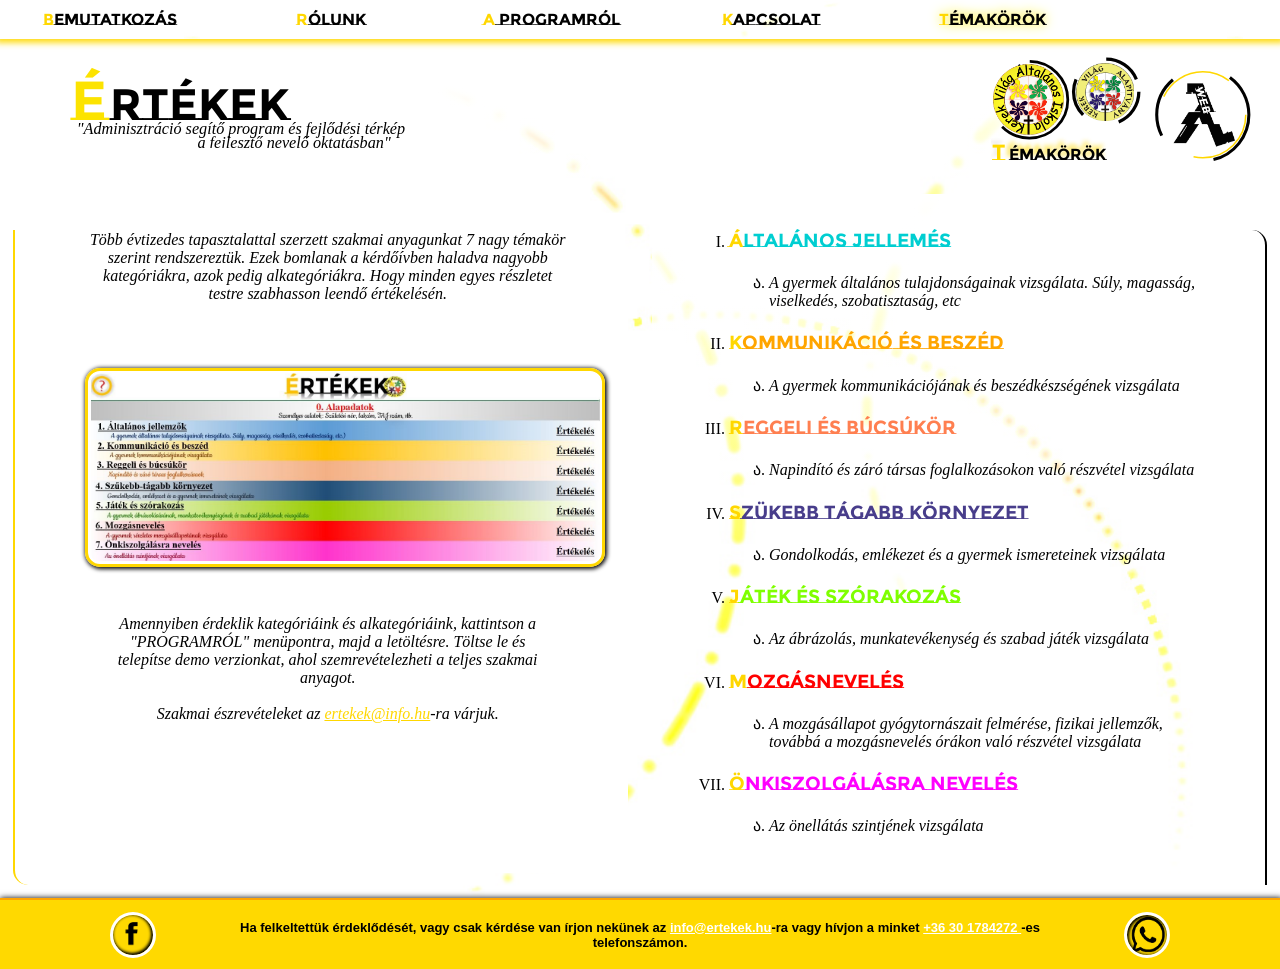
<file: temakor.html>
<!DOCTYPE html>
<html lang="hu">

<head>
    <meta charset="UTF-8">
    <meta http-equiv="X-UA-Compatible" content="IE=edge">
    <meta name="viewport" content="width=device-width, initial-scale=1.0">
    <link rel="stylesheet" href="./zeta.css">
    <link rel="preconnect" href="https://fonts.googleapis.com">
    <link rel="preconnect" href="https://fonts.gstatic.com" crossorigin>
    <link href="https://fonts.googleapis.com/css2?family=Oleo+Script+Swash+Caps&display=swap" rel="stylesheet">
    <style>@import url('https://fonts.googleapis.com/css2?family=Montserrat+Subrayada&display=swap');</style>
    <title>Értékek - ertkek.hu</title>
</head>

<body>

    <header>
      <div class="motto">
        <svg viewBox="0 0 140 20">
            <text x="14" y="17.5" class="elegant">"Adminisztráció segítő  program és fejlődési térkép</text>
            <text x="36" y="20" class="elegant">a fejlesztő nevelő oktatásban"</text>
            <text x="13" y="15" class="heavy1">É</text>
            <text x="20" y="15" class="heavy">rtékek</text></svg> 
      </div>
      <div class="logo">
        <svg class="circ1" viewBox="0 0 100 100">
            <circle cx="50" cy="50" r="30" stroke="black"/></svg>
          <div class="third_image"></div>  
        <svg class="circ2" viewBox="0 0 100 100">
            <circle cx="50" cy="50" r="28" stroke="gold"/></svg>
      </div>
      <div class="supporters"> <a class="kv" href="http://kerekvilagalapitvany.hu/" target="_blank"></a>
      <svg  class="circs2" viewBox="0 0 100 100" >
        <circle cx="60" cy="28" r="17" stroke="black"/></svg>
       
        <div class="logo1_image"></div>

        <div class="logo2_image"></div>
        
        <svg class="circs1" viewBox="0 0 140 100">
          
          <text x="1" y="89" class="currentmenu">T</text>
          <text x="13" y="89" class="currentmenu1">ÉMAKÖRÖK</text>
        <circle cx="28" cy="45" r="28" stroke="black"/></svg>
      </div>
    </header>
  
    <nav>   

      <div class="mobilmenu"><input class="checkbox" type="checkbox" name="toogle" id="toogle" />
      <div class="hamburger"></div>
      <div class="mobildropdown">
        <div class="mobildropdown-content">
            <a  href="./index.html" style="color:black"> <span id="c1">B</span>EMUTATKOZÁS</a> 
            <a href="./rolunk.html" style="color:black"><span id="c1">R</span>ÓLUNK</a>
            <div class="dropdown" style="color:black"><span id="c1">A</span> PROGRAMRÓL
                  <div class="dropdown-content">
                        <a href="./programrol.html" style="color:black"><span id="c1">M</span>IT TUD?</a>
                        <a href="./verziok.html" style="color:black"><span id="c1">V</span>ERZIÓK</a>
                        <a href="./letoltes.html" style="color:black"><span id="c1">L</span>ETÖLTÉS</a>
                  </div>
            </div>
            <a href="./kapcsolat.html" style="color:black"><span id="c1">K</span>APCSOLAT</a>
            <a class="current" href="./temakor.html" style="color:black"> <span id="c1">T</span>ÉMAKÖRÖK</a>
          </div>
        </div>
      </div>

    </nav>

    <section>

      <div class="szakaszI">
     <div class="minipromo">
        <p>Több évtizedes tapasztalattal szerzett szakmai anyagunkat 7 nagy témakör szerint rendszereztük. Ezek bomlanak a kérdőívben haladva nagyobb kategóriákra, azok pedig alkategóriákra. Hogy minden egyes részletet testre szabhasson leendő értékelésén.
        </p>     
      <div class="mini">

    <img src="./media/PROGRAMROL/Mozgásnevelés.png" alt="" style="width: 34%;margin: 0% 16% 0.8% 10%; padding: 0.1%; border-radius: 0px; border: 1px gold solid;">
    <img src="./media/PROGRAMROL/Komm és beszéd.png" alt="" style="width: 35%;margin: 0% 10% 1% 15%;padding: 0.1%; border-radius: 0px; border: 1px gold solid;">
    <img src="./media/PROGRAMROL/ált jell.png" alt=""style="width: 35%;margin: 0% 5% 1% 20%;padding: 0.1%; border-radius: 0px; border: 1px gold solid;">
    
     </div>
        <img class="full" src="./media/LANDINGPAGE/Értékek.JPG" alt=""> 
        <div class="minipromo">
          <p>Amennyiben érdeklik kategóriáink és alkategóriáink, kattintson a "PROGRAMRÓL" menüpontra, majd a letöltésre. Töltse le és telepítse demo verzionkat, ahol szemrevételezheti a teljes szakmai anyagot. <br> <br>Szakmai észrevételeket az <a href="mailto:ertekek@info.hu" style="color: gold;">ertekek@info.hu</a>-ra várjuk.</p></div>

        </div>

      </div>
    
      <div class="szakaszII">  
       <ol>
        <li><h3 style="color:darkturquoise;"><span id="c1">Á</span>LTALÁNOS JELLEMÉS</h3></li>
          <ul>
            <li> <h4>A gyermek általános tulajdonságainak vizsgálata. Súly, magasság, viselkedés, szobatisztaság, etc</h4></li>
          </ul>
          <li><h3 style="color:orange;"><span id="c1">K</span>ommunikáció és beszéd</h3></li>
          <ul>
            <li> <h4>A gyermek kommunikációjának és beszédkészségének vizsgálata</h4></li>
          </ul> <li><h3 style="color:coral";><span id="c1">R</span>eggeli és búcsúkör</h3></li>
          <ul>
            <li> <h4>Napindító és záró társas foglalkozásokon való részvétel vizsgálata</h4></li>
          </ul> <li><h3 style="color:darkslateblue;"><span id="c1">S</span>zükebb tágabb környezet</h3></li>
          <ul>       
          <li> <h4>Gondolkodás, emlékezet és a gyermek ismereteinek vizsgálata</h4></li>
          </ul> <li><h3 style="color:chartreuse"><span id="c1">J</span>ÁTÉK ÉS SZÓRAKOZÁS</h3></li>
          <ul>
            <li> <h4>Az ábrázolás, munkatevékenység és szabad játék vizsgálata</h4></li>
          </ul>
          </ul> <li><h3 style="color:red"><span id="c1">M</span>ozgásnevelés</h3></li>
          <ul>
            <li> <h4>A mozgásállapot gyógytornászait felmérése, fizikai jellemzők, továbbá a mozgásnevelés órákon való részvétel vizsgálata</h4></li>
          </ul> <li><h3 style="color:magenta;"><span id="c1">Ö</span>nkiszolgálásra nevelés</h3></li>
          <ul>
            <li> <h4>Az önellátás szintjének vizsgálata</h4></li>
       </ol>

        </div>
    </section>

    <footer>
      <a href="https://www.facebook.com/search/top?q=kerek%20vil%C3%A1g%20alap%C3%ADtv%C3%A1ny" id="links" alt="Face icon"><img src="./media/FOOTER/2.png" alt="" id="face"></a>
     <p> Ha felkeltettük érdeklődését, vagy csak kérdése van írjon nekünek az <a href="mailto:info@ertekek.hu">info@ertekek.hu</a>-ra vagy hívjon a minket <a href="tel:+06301784272"> +36 30 1784272 </a> -es telefonszámon.</p>
     <a href="tel:+30301784272" id="links"></a><img src="./media/FOOTER/1.png" alt="Tel icon" id="tel"></a>
     <a href="info@ertekek.hu" id="links"><img src="./media/FOOTER/3.png" alt="Mail icon" id="mail"></a>
    </footer>
    <script src="./zeta.js"></script>
</body>
</html>
</file>
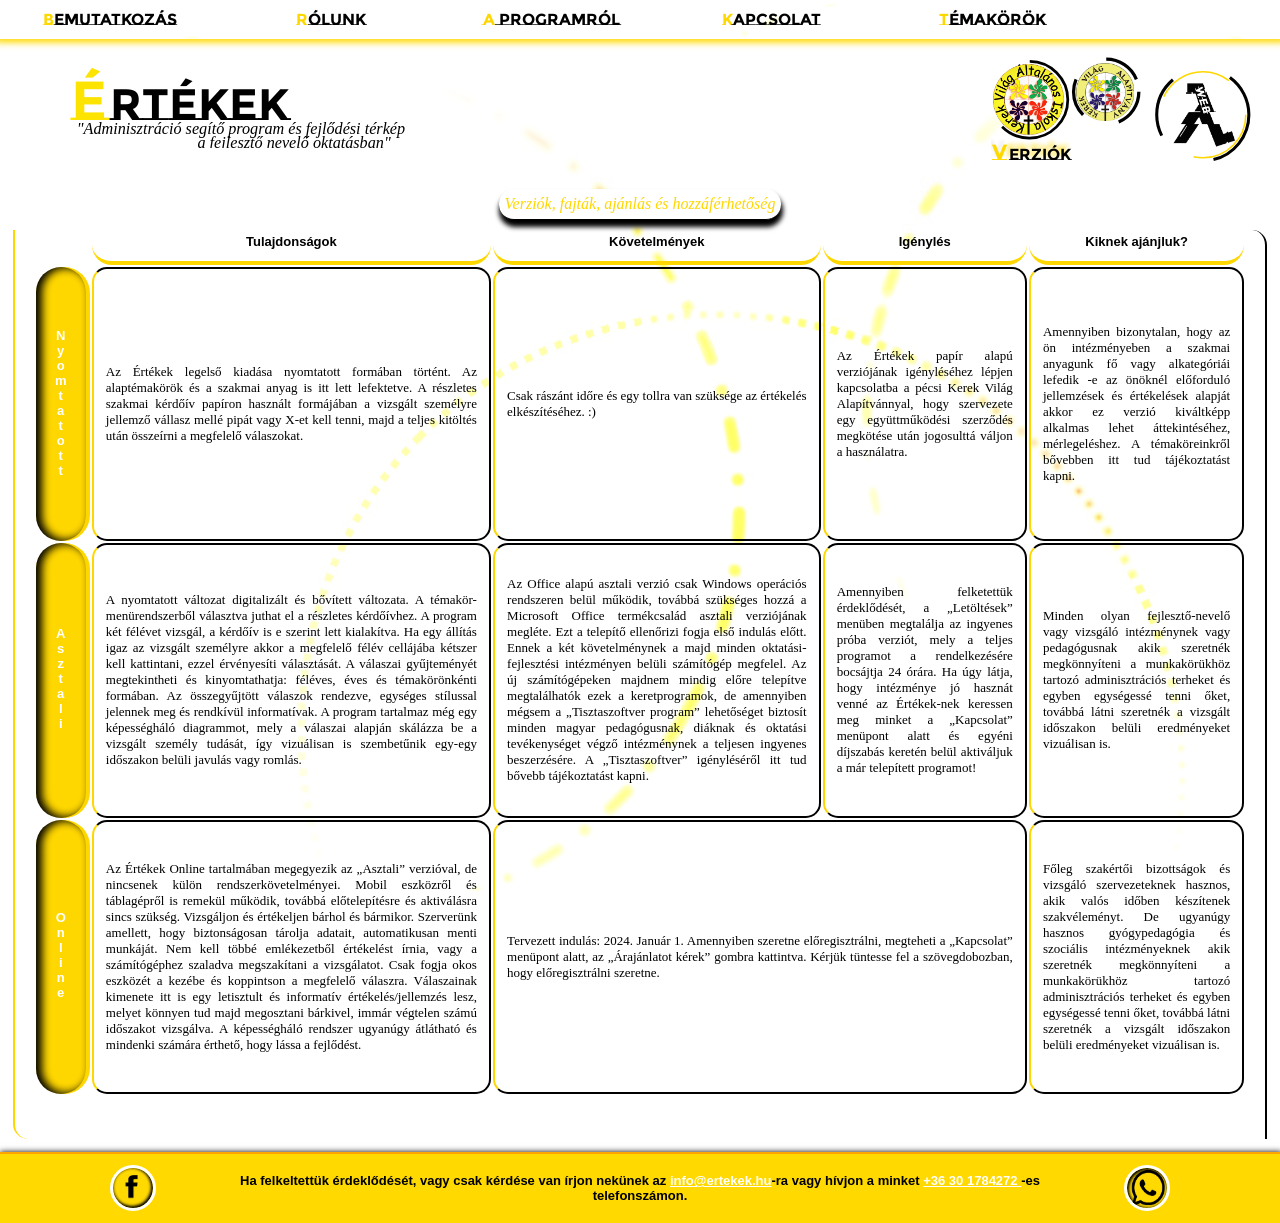
<file: verziok.html>
<!DOCTYPE html>
<html lang="hu">

<head>
    <meta charset="UTF-8">
    <meta http-equiv="X-UA-Compatible" content="IE=edge">
    <meta name="viewport" content="width=device-width, initial-scale=1.0">
    <link rel="stylesheet" href="./zeta.css">
    <link rel="preconnect" href="https://fonts.googleapis.com">
    <link rel="preconnect" href="https://fonts.gstatic.com" crossorigin>
    <link href="https://fonts.googleapis.com/css2?family=Oleo+Script+Swash+Caps&display=swap" rel="stylesheet">
    <style>@import url('https://fonts.googleapis.com/css2?family=Montserrat+Subrayada&display=swap');</style>
    <title>Értékek - ertkek.hu</title>
</head>

<body>

    <header>
      <div class="motto">
        <svg viewBox="0 0 140 20">
            <text x="14" y="17.5" class="elegant">"Adminisztráció segítő  program és fejlődési térkép</text>
            <text x="36" y="20" class="elegant">a fejlesztő nevelő oktatásban"</text>
            <text x="13" y="15" class="heavy1">É</text>
            <text x="20" y="15" class="heavy">rtékek</text></svg> 
      </div>
      <div class="logo">
        <svg class="circ1" viewBox="0 0 100 100">
            <circle cx="50" cy="50" r="30" stroke="black"/></svg>
        <svg class="circ2" viewBox="0 0 100 100">
            <circle cx="50" cy="50" r="28" stroke="gold"/></svg>
      </div>
      <div class="supporters"><a class="kv" href="http://kerekvilagalapitvany.hu/" target="_blank"></a>
      <svg class="circs2" viewBox="0 0 100 100">
        <circle cx="60" cy="28" r="17" stroke="black"/></svg>
        <div class="logo1_image"></div>
        <div class="logo2_image"></div>
        <svg class="circs1" viewBox="0 0 140 100">
          <text x="1" y="89" class="currentmenu">V</text>
          <text x="13" y="89" class="currentmenu1">ERZIÓK</text>
        <circle cx="28" cy="45" r="28" stroke="black"/></svg>
      </div>
    </header>
  
    <nav>   

      <div class="mobilmenu"><input class="checkbox" type="checkbox" name="toogle" id="toogle" />
      <div class="hamburger"></div>
      <div class="mobildropdown">
        <div class="mobildropdown-content">
            <a  href="./index.html" style="color:black"> <span id="c1">B</span>EMUTATKOZÁS</a> 
            <a href="./rolunk.html" style="color:black"><span id="c1">R</span>ÓLUNK</a>
            <div class="dropdown" class="current" style="color:black"><span id="c1">A</span> PROGRAMRÓL
                  <div class="dropdown-content">
                        <a href="./programrol.html" style="color:black"><span id="c1">M</span>IT TUD?</a>
                        <a  class="current" href="./verziok.html" style="color:black"><span id="c1">V</span>ERZIÓK</a>
                        <a href="./letoltes.html" style="color:black"><span id="c1">L</span>ETÖLTÉS</a>
                  </div>
            </div>
            <a href="./kapcsolat.html" style="color:black"><span id="c1">K</span>APCSOLAT</a>
            <a href="./temakor.html" style="color:black"><span id="c1">T</span>ÉMAKÖRÖK</a>
          </div>
        </div>
      </div>

    </nav>

    <section><div class="verzio">
      <div class="tablazat" >
        <table >
        <caption>Verziók, fajták, ajánlás és hozzáférhetőség</caption>
            <tr>
                <th style="border:none"> </th>
                    <th>Tulajdonságok</th>
                    <th>Követelmények</th>
                    <th>Igénylés</th>
                    <th>Kiknek ajánjluk?</th>
            </tr>
            <tr>
                <th class="fuggoleges"> <span> Nyomtatott</span> </th>
                  <td>Az Értékek legelső kiadása nyomtatott formában történt. Az alaptémakörök és a szakmai anyag is itt lett lefektetve. A részletes szakmai kérdőív papíron használt formájában a vizsgált személyre jellemző vállasz mellé pipát vagy X-et kell tenni, majd a teljes kitöltés után összeírni a megfelelő válaszokat.
                  </td>
                  <td>Csak rászánt időre és egy tollra van szüksége az értékelés elkészítéséhez. :)
                  </td>
                  <td>Az Értékek papír alapú verziójának igényléséhez lépjen kapcsolatba a pécsi Kerek Világ Alapítvánnyal, hogy szervezete egy együttműködési szerződés megkötése után jogosulttá váljon a használatra. 
                  </td>
                  <td>Amennyiben bizonytalan, hogy az ön intézményeben a szakmai anyagunk fő vagy alkategóriái lefedik -e az önöknél előforduló jellemzések és értékelések alapját akkor ez verzió kiváltképp alkalmas lehet áttekintéséhez, mérlegeléshez. A témaköreinkről bővebben itt tud tájékoztatást kapni.
                 </td>
            </tr>
            <tr>
              <th class="fuggoleges"> <span>Asztali</th>
                <td>A nyomtatott változat digitalizált és bővített változata. A témakör-menürendszerből választva juthat el a részletes kérdőívhez. A program két félévet vizsgál, a kérdőív is e szerint lett kialakítva. Ha egy állítás igaz az vizsgált személyre akkor a megfelelő félév cellájába kétszer kell kattintani, ezzel érvényesíti választását. A válaszai gyűjteményét megtekintheti és kinyomtathatja: féléves, éves és témakörönkénti formában. Az összegyűjtött válaszok rendezve, egységes stílussal jelennek meg és rendkívül informatívak. 
                  A program tartalmaz még egy képességháló diagrammot, mely a válaszai alapján skálázza be a vizsgált személy tudását, így vizuálisan is szembetűnik egy-egy időszakon belüli javulás vagy romlás.                  
                </td>
                <td>Az Office alapú asztali verzió csak Windows operációs rendszeren belül működik, továbbá szükséges hozzá a Microsoft Office termékcsalád asztali verziójának megléte. Ezt a telepítő ellenőrizi fogja első indulás előtt.  Ennek a két követelménynek a majd minden oktatási-fejlesztési intézményen belüli számítógép megfelel. Az új számítógépeken majdnem mindig előre telepítve megtalálhatók ezek a keretprogramok, de amennyiben mégsem a „Tisztaszoftver program” lehetőséget biztosít minden magyar pedagógusnak, diáknak és oktatási tevékenységet végző intézménynek a teljesen ingyenes beszerzésére. A „Tisztaszoftver” igényléséről itt tud bővebb tájékoztatást kapni. 
                </td>
                <td>Amennyiben felketettük érdeklődését, a „Letöltések” menüben megtalálja az ingyenes próba verziót, mely a teljes programot a rendelkezésére bocsájtja 24 órára. Ha úgy látja, hogy intézménye jó hasznát venné az Értékek-nek keressen meg minket a „Kapcsolat” menüpont alatt és egyéni díjszabás keretén belül aktiváljuk a már telepített programot!
                </td>
                <td>Minden olyan fejlesztő-nevelő vagy vizsgáló intézménynek vagy pedagógusnak akik szeretnék megkönnyíteni a munkakörükhöz tartozó adminisztrációs terheket és egyben egységessé tenni őket, továbbá látni szeretnék a vizsgált időszakon belüli eredményeket vizuálisan is.
                </td>
            </tr>
            <tr>
              <th class="fuggoleges"> <span>Online</th>
                <td>Az Értékek Online tartalmában megegyezik az „Asztali” verzióval, de nincsenek külön rendszerkövetelményei. Mobil eszközről és táblagépről is remekül működik, továbbá előtelepítésre és aktiválásra sincs szükség. Vizsgáljon és értékeljen bárhol és bármikor. Szerverünk amellett, hogy biztonságosan tárolja adatait, automatikusan menti munkáját. Nem kell többé emlékezetből értékelést írnia, vagy a számítógéphez szaladva megszakítani a vizsgálatot. Csak fogja okos eszközét a kezébe és koppintson a megfelelő válaszra. Válaszainak kimenete itt is egy letisztult és informatív értékelés/jellemzés lesz, melyet könnyen tud majd megosztani bárkivel, immár végtelen számú időszakot vizsgálva. A képességháló rendszer ugyanúgy átlátható és mindenki számára érthető, hogy lássa a fejlődést.
                </td>
                <td colspan="2">Tervezett indulás: 2024. Január 1. 
                  Amennyiben szeretne előregisztrálni, megteheti a „Kapcsolat” menüpont alatt, az „Árajánlatot kérek” gombra kattintva. Kérjük tüntesse fel a szövegdobozban, hogy előregisztrálni szeretne.                
                </td>
               
                <td>Főleg szakértői bizottságok és vizsgáló szervezeteknek hasznos, akik valós időben készítenek szakvéleményt. De ugyanúgy hasznos gyógypedagógia és szociális intézményeknek akik szeretnék megkönnyíteni a munkakörükhöz tartozó adminisztrációs terheket és egyben egységessé tenni őket, továbbá látni szeretnék a vizsgált időszakon belüli eredményeket vizuálisan is.
              </td>
            </tr>
        </table>
      </div>

     
      <div class="tablazatmobil" >
        <table>
          <caption>Verziók, fajták, ajánlás és hozzáférhetőség</caption>
        <div class="verziokmobil">
          <tr ><th colspan="2">Nyomtatott</th>
          </tr>
          <tr><th class="fuggoleges"><span>Tulajdonságok</span></th> <td>Az Értékek legelső kiadása nyomtatott formában történt. Az alaptémakörök és a szakmai anyag is itt lett lefektetve. A részletes szakmai kérdőív papíron használt formájában a vizsgált személyre jellemző vállasz mellé pipát vagy X-et kell tenni, majd a teljes kitöltés után összeírni a megfelelő válaszokat.
          </td></tr>
          <tr><th class="fuggoleges"><span>Követelmények</span></th><td>Csak rászánt időre és egy tollra van szüksége az értékelés elkészítéséhez. :)
          </td></tr>
          <tr><th class="fuggoleges"><span>Igénylés</span></th><td>Az Értékek papír alapú verziójának igényléséhez lépjen kapcsolatba a pécsi Kerek Világ Alapítvánnyal, hogy szervezete egy együttműködési szerződés megkötése után jogosulttá váljon a használatra. 
          </td></tr>
          <tr><th class="fuggoleges"><span>Kiknek ajánjluk?</span></th><td>Amennyiben bizonytalan, hogy az ön intézményeben a szakmai anyagunk fő vagy alkategóriái lefedik -e az önöknél előforduló jellemzések és értékelések alapját akkor ez verzió kiváltképp alkalmas lehet áttekintéséhez, mérlegeléshez. A témaköreinkről bővebben itt tud tájékoztatást kapni.
          </td></tr>
        </div>
          
        <div class="verziokmobil">
          <tr><th colspan="2" style="padding-top: 50px;">Asztali</th>
          </tr>
          <tr><th class="fuggoleges"><span>Tulajdonságok</span></th><td>A nyomtatott változat digitalizált és bővített változata. A témakör-menürendszerből választva juthat el a részletes kérdőívhez. A program két félévet vizsgál, a kérdőív is e szerint lett kialakítva. Ha egy állítás igaz az vizsgált személyre akkor a megfelelő félév cellájába kétszer kell kattintani, ezzel érvényesíti választását. A válaszai gyűjteményét megtekintheti és kinyomtathatja: féléves, éves és témakörönkénti formában. Az összegyűjtött válaszok rendezve, egységes stílussal jelennek meg és rendkívül informatívak. 
            A program tartalmaz még egy képességháló diagrammot, mely a válaszai alapján skálázza be a vizsgált személy tudását, így vizuálisan is szembetűnik egy-egy időszakon belüli javulás vagy romlás.                  
          </td></tr>
          <tr><th class="fuggoleges"><span>Követelmények</span></th><td>Az Office alapú asztali verzió csak Windows operációs rendszeren belül működik, továbbá szükséges hozzá a Microsoft Office termékcsalád asztali verziójának megléte. Ezt a telepítő ellenőrizi fogja első indulás előtt.  Ennek a két követelménynek a majd minden oktatási-fejlesztési intézményen belüli számítógép megfelel. Az új számítógépeken majdnem mindig előre telepítve megtalálhatók ezek a keretprogramok, de amennyiben mégsem a „Tisztaszoftver program” lehetőséget biztosít minden magyar pedagógusnak, diáknak és oktatási tevékenységet végző intézménynek a teljesen ingyenes beszerzésére. A „Tisztaszoftver” igényléséről itt tud bővebb tájékoztatást kapni. 
          </td></tr>
          <tr><th class="fuggoleges"><span>Igénylés</span></th><td>Amennyiben felketettük érdeklődését, a „Letöltések” menüben megtalálja az ingyenes próba verziót, mely a teljes programot a rendelkezésére bocsájtja 24 órára. Ha úgy látja, hogy intézménye jó hasznát venné az Értékek-nek keressen meg minket a „Kapcsolat” menüpont alatt és egyéni díjszabás keretén belül aktiváljuk a már telepített programot!
          </td></tr>
          <tr><th class="fuggoleges"><span>Kiknek ajánjluk?</span></th> <td>Minden olyan fejlesztő-nevelő vagy vizsgáló intézménynek vagy pedagógusnak akik szeretnék megkönnyíteni a munkakörükhöz tartozó adminisztrációs terheket és egyben egységessé tenni őket, továbbá látni szeretnék a vizsgált időszakon belüli eredményeket vizuálisan is.
          </td></tr>
        </div>

        <div class="verziokmobil">
          <tr><th  colspan="2" style="padding-top: 50px;">Online</th>
          </tr>
          <tr><th class="fuggoleges"><span>Tulajdonságok</span></th><td>Az Értékek Online tartalmában megegyezik az „Asztali” verzióval, de nincsenek külön rendszerkövetelményei. Mobil eszközről és táblagépről is remekül működik, továbbá előtelepítésre és aktiválásra sincs szükség. Vizsgáljon és értékeljen bárhol és bármikor. Szerverünk amellett, hogy biztonságosan tárolja adatait, automatikusan menti munkáját. Nem kell többé emlékezetből értékelést írnia, vagy a számítógéphez szaladva megszakítani a vizsgálatot. Csak fogja okos eszközét a kezébe és koppintson a megfelelő válaszra. Válaszainak kimenete itt is egy letisztult és informatív értékelés/jellemzés lesz, melyet könnyen tud majd megosztani bárkivel, immár végtelen számú időszakot vizsgálva. A képességháló rendszer ugyanúgy átlátható és mindenki számára érthető, hogy lássa a fejlődést.
          </td></tr>
          <tr><th class="fuggoleges"><span>Követelmények</span></th><td rowspan="2">Tervezett indulás: 2024. Január 1. 
            Amennyiben szeretne előregisztrálni, megteheti a „Kapcsolat” menüpont alatt, az „Árajánlatot kérek” gombra kattintva. Kérjük tüntesse fel a szövegdobozban, hogy előregisztrálni szeretne.                
          </td></tr>
          <tr><th class="fuggoleges"><span>Igénylés</span></th></tr>
          <tr><th class="fuggoleges"><span>Kiknek ajánjluk?</span></th> <td>Főleg szakértői bizottságok és vizsgáló szervezeteknek hasznos, akik valós időben készítenek szakvéleményt. De ugyanúgy hasznos gyógypedagógia és szociális intézményeknek akik szeretnék megkönnyíteni a munkakörükhöz tartozó adminisztrációs terheket és egyben egységessé tenni őket, továbbá látni szeretnék a vizsgált időszakon belüli eredményeket vizuálisan is.
          </td></tr>          
        </div>
        </table>

     </div>
    </div></section>

    <footer>
      <a href="https://www.facebook.com/search/top?q=kerek%20vil%C3%A1g%20alap%C3%ADtv%C3%A1ny" id="links" alt="Face icon"><img src="./media/FOOTER/2.png" alt="" id="face"></a>
     <p> Ha felkeltettük érdeklődését, vagy csak kérdése van írjon nekünek az <a href="mailto:info@ertekek.hu">info@ertekek.hu</a>-ra vagy hívjon a minket <a href="tel:+06301784272"> +36 30 1784272 </a> -es telefonszámon.</p>
     <a href="tel:+30301784272" id="links"></a><img src="./media/FOOTER/1.png" alt="Tel icon" id="tel"></a>
     <a href="info@ertekek.hu" id="links"><img src="./media/FOOTER/3.png" alt="Mail icon" id="mail"></a>
    </footer>
    
    <script src="./zeta.js"></script>
</body>
</html>
</file>
<file: zeta.css>
body {min-width: 300px;
    margin: 0%;
    text-align: center;
    display: grid;
    grid-template-columns: repeat(4,25%);
    grid-template-areas: 
    "nav nav nav nav"
    "header header header header"
    "content content content content"
    "article article article article"
    "footer footer footer footer";
    background-image: url(./media/alap2.jpg);
    background-repeat: no-repeat;
    background-size: cover;
    background-attachment: fixed;
    min-width: 315px;
    font-family:Georgia, 'Times New Roman', Times, serif;}

/* FEJLÉC */

#indexhead {display: none;}
.kv {width: 150px;
     background-color: rgba(0, 255, 255, 0);
      position: relative;
       margin:-110% 0% 65% -20%;}
header {
    grid-area: header;
    height: 100%;
    margin-top: 1.9%;
    background-image: linear-gradient(180deg,white 20%, rgba(255, 255, 255, 0));
    display: grid;
    grid-template-columns: repeat(5,20%);
    grid-template-areas: 
    " motto motto motto sup logo";}

    .supporters { 
        grid-area: sup;
        width: 55%;
        margin-right: -62%;
        justify-self: end;
        display: grid;
        grid-template-columns: repeat(1,100%);
        grid-template-areas: "supcont";}
         .circs1 {grid-area: supcont;}
            .circs1 circle {transform-origin: 100px 100px;
                            fill: none;
                            stroke-width:2;
                            stroke-dasharray: 66;}
        .circs2 {grid-area: supcont;}
            .circs2 circle {transform-origin: 100px 100px;
                            fill: none;
                            stroke-width:1.7;
                            stroke-dasharray: 20;}
        .logo1_image { grid-area: supcont;
            background-size: contain;
            background-repeat: no-repeat;
            justify-self: center;
            margin-left: 19%;
            margin-top: 13%;
            width: 30%;
            height: 30%;
            background-image: url(./media/HEADER_NAV/logo\ kör.png);}
        .logo2_image {grid-area: supcont;
                background-size: contain;
                background-repeat: no-repeat;
                justify-self: center;
                margin-top:13%;
                margin-left:-60.5%;
                width: 37%;
                background-image: url(./media/HEADER_NAV/kvilogo.png);}
                .currentmenu {font: bold 16px "Montserrat Subrayada" ;fill: rgb(255, 217, 0);filter: drop-shadow(-2px -3px 1px rgba(66, 4, 4, 0.068));}
                .currentmenu1 {font: bold 12px "Montserrat Subrayada";fill: rgb(0, 0, 0);filter: drop-shadow(-2px -3px 1.6px rgba(255, 217, 0, 0.733));}
    .motto {grid-area: motto;}
        .heavy1 {font: bold 12px Montserrat Subrayada ;fill: rgb(252, 227, 0);}
        .heavy {font: bold 10px Montserrat Subrayada;fill: rgb(0, 0, 0);}
        .elegant {font: italic 2.2px serif;fill: black;}
    .logo { grid-area:logo;
          width: 50%;
            margin: 0% 0% 0% 40%; 
            display: grid;
            grid-template-columns: repeat(1,100%);
            grid-template-areas: "logocont";}
            .circ1 {grid-area: logocont;background-image: url(./media/HEADER_NAV/Lambdaweb.png);
                background-size: 60%;
                background-position: center;
                background-repeat: no-repeat;}
                .circ1 circle {transform-origin: 50px 50px;
                                fill: none;
                                stroke-width:2;
                                stroke-dasharray: 40;
                                animation: animateCircle1 60s  linear infinite;}
            .circ2 {grid-area: logocont;
                }
                .circ2 circle {transform-origin: 50px 50px;fill: none;
                                stroke-width:1;
                                stroke-dasharray: 50;           
                                animation: animateCircle2 35s  linear infinite;}
                                @keyframes animateCircle1 {
                                    0% {transform: rotate(0deg);}
                                    100% {transform: rotate(360deg);}}
                                @keyframes animateCircle2 {
                                    0% {transform: rotate(360deg);}
                                    100% {transform: rotate(0deg);}}

/* NACIGÁCIÓ ÉS MOBIL MENÜ */

nav {grid-area: nav;
    justify-items: center;
   
    align-items: left;
    display: flex;
    flex-direction: row; 
    position: fixed;
    top: 0px;
    right: 0px;
    width: 100%;
    box-shadow:rgba(255, 217, 0, 0.904) 0px 0px 6px 4px;
    color: black;
    background-image:url(./media/alap2.jpg);
    margin-bottom: 0%;}

    .mobildropdown, .mobildropdown-content{width: 100%;display: flex;}
    .mobilmenu input, .hamburger{display: none;}

    #c1 {color: gold;}
    .current {
        color: rgb(0, 0, 0);
        animation-name: currentnav;
        animation-duration: 3.8s;  
        text-shadow: rgb(255, 238, 0) 0px 0px 12px;
        animation-fill-mode: forwards;} 
      
            @keyframes currentnav {
                0%   {background-color: gold;color: rgba(0, 0, 0, 0); }
                100%   {background-color: white; color: black;}}
a{color: black; background-color:rgba(0, 0, 0, 0);}
    nav a:visited ,a:link{color: black;}
    nav a:hover,.dropdown:hover{
        box-shadow: inset 700px 0 0 0 orange; 
        color: black;}

        .dropdown, nav a {
            padding: 0.8%;
            overflow: hidden;
            cursor: pointer;
            width: 200px;    
            text-decoration: none;
            background-color: rgba(255, 255, 255, 0);
            font-family:Montserrat Subrayada;
            font-weight:800;
            text-align: center;
            border-bottom-left-radius: 10px;        
            box-shadow: inset 0 0 0 0 rgb(255, 213, 74);
            transition: color 0.8s ease-in-out, box-shadow 0.8s ease-in-out;}

                .dropdown-content  {
                    display: none;
                    position: fixed;
                    margin: 0.5% 0% 0% 0%;
                    width: 14%;
                    font-family:Arial;
                    font-size:smaller;
                    font-weight:100;
                    background-color:white;
                    border: 2px gold solid;}  
                .dropdown-content a { 
                    border-bottom-left-radius: 0px;   
                    background-color: rgba(255, 255, 255, 0);
                    width: 100%;
                    text-align: center;}
                    .dropdown:hover .dropdown-content {display: flex;flex-direction:column; }
/* TARTALOM */

section { display: flex;
        margin: -0% 1% 1% 1% ;
        border-left:solid 2px gold ;
        border-right:solid 2px black ;
        border-bottom-left-radius:15px ;
        border-top-right-radius: 15px;
        grid-area: content;
        padding: 1%;}
.szakaszI { width: 49%; 
            padding: 0% 3%;
            margin:-1% 1% 0% 0%;
            text-align: left; 
            background-image: linear-gradient(360deg,white 85%, rgba(255, 255, 255, 0));}
.szakaszII {padding: 0% 3%; 
            width: 49%;
            margin:-4% 0% 0% 1%; 
            text-align: left;
            background-image: linear-gradient(360deg,rgba(255, 255, 255, 0) 15%, rgb(255, 255, 255));}

    section img {float: left;
                margin: 0% 4% 2% 0%;
                padding: 0.5%;
                width: 65%;
                border: gold 3px solid;
                border-radius: 15px;
                box-shadow: black 1px 1px 4px 1px;}
        .scshhot{transition: transform 0.5s ;}
        .scshhot:hover {transform: scale(1.05);}
        
    .cimke{ margin: 7% 0% 2% 0%;
            font-family:Montserrat Subrayada;
            width: fit-content;
            padding: 0.6%;
           /*  box-shadow: rgba(255, 217, 0, 0.849) -2px 2px 3px 1px ; */
            background-image: white;
            border-left: 3px solid;
            border-bottom: 4px solid black;
            border-bottom-right-radius:10px;
            border-top-left-radius:10px;}
            #c2 {color:orange}
    .cimke2 {background-image: white;
            font-family:Montserrat Subrayada;
            width:fit-content;
            padding: 1%;
            border-right: 3px solid gold;
            border-bottom: 4px solid gold;
            border-bottom-left-radius: 10px;
            border-top-right-radius:10px ;
            margin: 5% 0% 3% 15%;
            /* box-shadow: gold 2px 2px 3px 1px ; */}
            #c3 {color: rgb(255, 136, 0); font-style: oblique;}

/* LETÖLTÉS */
.letoltes .szakaszI {display: none;}
.letoltes {min-height: 370px;}
.letoltes .szakaszII { display: flex; justify-content: center; align-items: center; margin-left: 10%;}
.downloadlanding .logo{width: 100%;
   margin-left: auto;
   margin-right: auto;
    justify-content: center;
    align-items: center;
    justify-items: center;
    align-content: center;}
.circlandingdownl{ 
    border-radius: 100%;
    display: grid;
    justify-content: center;
    align-items: center;
    justify-items: center;
    align-content: center;
    grid-area: logocont;
    align-items: center;
    width: 100%;}
    .circlandingdownl circle {transform-origin: 150px 150px;
        fill: none;
         stroke-width:7;
         stroke-dasharray: 190;           
         animation: animateCircle2 35s  linear infinite;}

.btn {background-color: rgba(255, 255, 255, 0);
    font-family: Montserrat Subrayada; 
    font-size: x-large; 
    border: none; 
    cursor: pointer; 
    display: flex;
    justify-content: center;
    align-items: center;
    justify-items: center;
    align-content: center;
position: absolute;
border-radius: 50px;

transition: transform 1s, color 1s, box-shadow 1s;}
.btn:hover {transform: scale(2); color: white; box-shadow: inset gold 0px 0px 40px 10px;}

/* LANDINGPAGE */
.mobilszakasz{display: flex; padding: 3%; font-size: small;width:fit-content;
    text-align: left;
    margin-left: auto;
    margin-right: auto;
    padding: 3%;
    border-top: none;
    border-bottom: 1px solid gold;
    border-right: none;
    border-left:1px solid rgb(0, 0, 0); ;
    border-radius: 15px;
    height:fit-content;
  
}
.promo{grid-area: article; 
    padding: 1%;
    margin: 1%;
    border-bottom-left-radius: 15px;
    border-top-right-radius: 15px;
    border-left:black 2px solid;
    border-right:gold 2px solid;}
article{ 
    padding: 2%;
    display: grid;
    grid-template-columns: repeat(4,25%);
    grid-template-areas: "cikk demokep demokep demokep";}
.cikk{grid-area: cikk; display: flex; flex-direction: column; justify-content: center;}
.cardback{grid-area: demokep;display: flex;justify-content: right;}
            .cardback img{
                margin: 0% 0% 0% 0% ;
                padding: 0%;
                border-top: 5px solid gold;
                border-bottom: 5px solid gold;
                border-right: 10px double rgb(0, 0, 0);
                border-left: none;
                box-shadow: none;
                width: 80%;
                border-bottom-right-radius: 25px;
                border-bottom-left-radius: 25px;}
                #cardback2 img{ 
                    border-top: 5px solid black;
                    border-bottom: 5px solid black;
                    border-right:none ;
                    border-left:10px double gold;}
                
    .card1{
        display: block;
        margin: 25% 0% 0% 30%;
        padding: 0.1% 2%;
        width: 70%;
        border-top: 3px solid gold;
        border-bottom: 1px solid gold;
        border-left: none;
        border-right:3px solid rgb(0, 0, 0) ;
        text-align: justify;
        background: rgba(255, 255, 255, 0);
        border-radius: 20px 0px;
        box-shadow: inset 5px 5px 50px 1px rgba(252, 246, 191, 0.356);
        font-size: 15px;
        font-style: italic;}
    .card2{
        display: block;
        margin: 1% 0% 0% 25%;
        padding: 1% 4%;
        width: 50%;
        font-size: 15px;
        font-style: italic;
        border-top: 3px solid rgb(0, 0, 0);
        border-bottom: 1px solid black;
        border-left: none;
        border-right:3px solid gold ;
        text-align: justify;
        background: rgba(255, 255, 255, 0);
        border-radius: 20px 0px;
        box-shadow: inset 5px 5px 50px 1px rgba(252, 246, 191, 0.356);}

    .logolanding .logo{width: 100%; margin: -15% 0% 0% 0%;}
    .circlanding{ 
        background-image: url(./media/LANDINGPAGE/demo1kör.png);
        background-size:100%;

        background-position:center;
        background-repeat: no-repeat;
        border-radius: 100%;
        box-shadow:rgba(0, 0, 0, 0.205) -20px -10px 18px 1px;
        display: grid;
        grid-area: logocont;
        align-items: center;
        width: 100%;}
        .circlanding circle {transform-origin: 150px 150px;
                       fill: none;
                        stroke-width:7;
                        stroke-dasharray: 190;           
                        animation: animateCircle2 35s  linear infinite;}
        .circlanding2 {grid-area: logocont;}
        .circlanding2 circle {transform-origin: 150px 150px;
                        fill: none;
                        stroke-width:3;
                        stroke-dasharray: 140;
                        animation: animateCircle1 60s  linear infinite;}       

/* VERZIÓK */

.tablazat{display: grid; grid-template-rows: repeat(1,100%);}
.tablazatmobil{display:none}
table, tr, td, th{border: black solid 2px;}
table {height: fit-content;display: block;
        font-size: small;
        text-align: justify;
        padding: 0.5%;
        border: none;
        width: fit-content;
        margin-bottom: 2%;
        background-color: rgba(255, 255, 255, 0.397);}
th {border: none;
    border-bottom: gold 4px solid;
    text-align:center;
    vertical-align: bottom;
    border-radius: 20px;
    padding: 1%;
    font-family:Arial, Helvetica, sans-serif;}
td{padding: 1%;border-left: gold 2px solid; border-radius: 15px;}

.fuggoleges {border-right: gold 4px solid;
    color: white;
    box-shadow: inset rgb(0, 0, 0) 5px 0px 8px 1px;
    background-color: gold;
    border-bottom: black;
    vertical-align:middle;
    text-align: center;
    width: 50px;
    height: 250px;
border-radius: 26px;}
th span {
    writing-mode: vertical-rl;
    text-orientation: upright;}
  caption {
    height: fit-content;
    display: flex;
    margin-left: auto;
    margin-right: auto;
    margin-top: -5%;
    padding: 0.5%;
    background-color: white;
    width: fit-content;
    font-weight: 500;
    border-bottom: black 1px solid;
    border-radius: 15px;
    box-shadow: black 1px 6px 5px 1px;
    color: gold;
    font-size: medium;
    font-style: italic;
}

/* TÉMÁK */

.minipromo{font-style: italic; padding: 4%; text-align: center;}
.minipromo img {width: 105%; margin: 10% 0%;} 
.mini {width:150%; display: none;}
.full  {animation: tema 2s  backwards; transition: transform 0.5s;}
.full:hover {transform: scale(1.1);}
@keyframes tema {
    0% {transform:scale(3) translateX(200px);}
    100% {transform: scale(1);}}

h3 {font-family:Montserrat Subrayada;}
h4 {font-style: italic; font-weight: 100;}
ol{ list-style-type: upper-roman; float: left;}
ul {list-style-type:georgian;}


/* KAPCSOLAT */

.kapcsolat { 
    grid-area: content;
    width: 90%;
    display:flex;
    flex-direction: row;
    flex-wrap: wrap;
    margin: auto;}
        
    .kapcsolat_forms{width: 100%;
                    display:flex;
                    flex-direction: row;
                    flex-wrap: wrap;
                    margin: auto;
                    justify-content: space-around;
                    align-items: start;}

        .intro{ text-align: right;
                width: 100%;
                padding: 0.5%;
                background-image: linear-gradient(360deg,white 85%, rgba(255, 255, 255, 0));} 

        .kapcs1{
            display: flex;
            flex-direction: column;
            flex-wrap: wrap;
            align-items: start;
            justify-content: start;
                width: 100%;
                margin: 0% 0% 0% 0%;
                padding: 1%;
                background-image: linear-gradient(360deg,white 85%, rgba(255, 255, 255, 0));}
            #adatok, #adatok2 {display: grid; grid-template-columns:repeat(2,50%); margin-bottom: 0%;}
                .kapcs1 label {display:flex;
                    padding: 0.9%;
                               justify-content: right;
                                margin-left: -6%;
                                width: 200px;}
                .kapcs1 input { height:20px;
                                width: 200px;
                                flex-direction: row;
                                border:1px solid gold;
                                border-radius: 0px;
                                box-shadow: inset black 0px 0.5px 2px 1px;   }
               
                #adatok2 label{height: 25px;width: 200px; padding: 3% 0%;}
                #adatok2 {padding: 3% 0%;
                        border-top: gold 1px solid;
                        border-top-right-radius: 40px;
                        border-bottom: gold 1px solid;
                        border-bottom-left-radius: 40px;
                        font-style: italic;
                        font-size: small;}
                #adatok2 input {
                margin-top: -1%;
                height: 20px;
                width: 130px;
                accent-color: black;
                margin-left: 0%;
                box-shadow: none;}
                .gombok {display: flex;width: 50px;margin-top: 1%;}
                    .gombok input{font-family:Montserrat Subrayada; 
                        height: 30px;
                        border-radius: 1px;border: gold 2px solid;
                        background-color: white;
                        margin: 0% 60%;
                        box-shadow: none;}
        .kapcs2{display: flex;
                flex-direction: column;
                justify-content: right;
                justify-items: right;
                align-items: center;
                width: 100%;
                padding: 2%;
                margin: 1%;
                background-image: linear-gradient(360deg,rgba(255, 255, 255, 0) 15%, rgb(255, 255, 255));}
            textarea{margin: 2% 0%;
                    border: gold 2px solid;
                    box-shadow: inset -1px 1px 5px 0.1px;}
            .kapcs2 input {font-family:Montserrat Subrayada;
                    width: fit-content; 
                    height: 30px;
                    border-radius: 1px;border: gold 2px solid;
                    background-color: white;
                    margin: 1% 0%;}
                .kapcs2 #mail2 {width: 300px; height: 20px;}
                    
    #confirm {font-family:Montserrat Subrayada;
        font-size: smaller;
        text-align: right;
        margin: 5% 0% 10% 0%;
        display:flex;
        width: 80%;
        font-weight: 600;
        border-bottom: orangered 4px solid;
        border-bottom-left-radius: 10px;}  
        #confirm input{width: 19px;
            margin-top: 0.3%; 
                    margin-left:5%;
                    accent-color: red;}


/* RÓLUNK */
.rolunk{display:flex;
    flex-wrap: wrap;
    width:fit-content;}

.alcim{width: 100%; font-family:Montserrat Subrayada;text-align: right;}

.szemely_contentI{
    margin-top: 1%;
    width: 100%;
    display: grid;
    grid-template-columns: repeat(4,25%);
    grid-template-areas:
    "rolunklogo cimke cimke cimke" 
    "rolunklogo bemutatkoz bemutatkoz bemutatkoz";}

            .szemely_contentI .cimke {width: 150px; height: fit-content;}

            .szemely_contentI .logo{ 
                background-image: url(./media/ROLUNK/BM.png);
                background-size: 53%;
                background-position: center;
                background-repeat: no-repeat;
                display: grid;
                grid-area: rolunklogo;
                align-items: center;
                width: 100%;
                margin: 0%;}
                .circ2b {grid-area: logocont;}
                .circ2b circle {transform-origin: 50px 50px;
                                fill: none;
                                stroke-width:1;
                                stroke-dasharray: 50;           
                                animation: animateCircle2 35s  linear infinite;}
                .circ1b {grid-area: logocont;}
                .circ1b circle {transform-origin: 50px 50px;
                                fill: none;
                                stroke-width:2;
                                stroke-dasharray: 40;
                                animation: animateCircle1 60s  linear infinite;}          

            .szemelyI_szoveg{padding-right: 5%;
                margin:0% 0% 0% -3%;
                height: 100%;
                grid-area: bemutatkoz;
                width: fit-content;
                text-align: right;
                background-image: linear-gradient(360deg,white 85%, rgba(255, 255, 255, 0));}

    .szemely_contentII{margin-top: 1%;
                    width: 100%;
                    display: grid;
                    grid-template-columns: repeat(4,25%);
                    grid-template-areas:
                    " cimke2 cimke2 cimke2 rolunklogo2" 
                    " bemutatkoz2 bemutatkoz2 bemutatkoz2 rolunklogo2";}
                    
        .szemely_contentII .cimke2 { width: 250px; margin-left: 200%;  height: fit-content;}
        
        .szemely_contentII .logo{ background-image: url(./media/ROLUNK/SM.png);
                        background-size: 53%;
                        background-position: center;
                        background-repeat: no-repeat;
                        display: grid;
                        grid-area: rolunklogo2;
                        align-items: center;
                        width: 100%;
                        margin: 0%;}
        
        .szemelyII_szoveg{padding-left: 5%;
                        margin: 0% -3% 0% 0%;
                        height: 100%;
                        grid-area: bemutatkoz2;
                        width: fit-content;
                        text-align: left;
                        background-image: linear-gradient(360deg,white 85%, rgba(255, 255, 255, 0));}

    .szemely_contentIII{margin-top: 1%;
                    width: 100%;
                    display: grid;
                    grid-template-columns: repeat(4,25%);
                    grid-template-areas:
                    "rolunklogo3 cimke cimke cimke " 
                    "rolunklogo3 bemutatkoz3 bemutatkoz3 bemutatkoz3 ";}
            .szemely_contentIII .cimke {width: 150px; height: fit-content; margin: auto;}

            .szemely_contentIII .logo{ 
                background-image: url(./media/ROLUNK/SZP.jpg);
                background-size: 53%;
                background-position: center;
                background-repeat: no-repeat;
                display: grid;
                grid-area: rolunklogo3;
                align-items: center;
                width: 100%;
                margin: 0%;}
                .circ2c {grid-area: logocont;}
                .circ2c circle {transform-origin: 50px 50px;
                                fill: none;
                                stroke-width:1;
                                stroke-dasharray: 50;           
                                animation: animateCircle2 35s  linear infinite;}
                .circ1c {grid-area: logocont;}
                .circ1c circle {transform-origin: 50px 50px;
                                fill: none;
                                stroke-width:2;
                                stroke-dasharray: 40;
                                animation: animateCircle1 60s  linear infinite;}          

            .szemelyIII_szoveg{padding-right: 5%;
                margin:0% 0% 0% -3%;
                height: 100%;
                grid-area: bemutatkoz3;
                width: fit-content;
                text-align: right;
                background-image: linear-gradient(360deg,white 85%, rgba(255, 255, 255, 0));}

/* LÁBLÉC */
    
footer {grid-area: footer;
        display: grid;
        grid-template-columns: repeat(6,16%);
        grid-template-areas:"left center center center center right" ;
        padding:0.5%;
        width: 99%;
        margin: auto;
        box-shadow: black 1px 1px 6px 1px;
        font-family:Arial; 
        font-size: small;
        font-weight: 600;
        color: rgb(0, 0, 0);  
        background-color:rgb(255, 217, 0);
        justify-items: center; justify-content: center; align-items: center; align-content: center;}
footer a:visited ,a:link{color:rgb(255, 255, 255);}
footer p {grid-area: center;}
footer img {border: white 3px solid; grid-area: footer; border-radius: 100px;}
#face {grid-area: left; box-shadow:inset black -1px -1px 3px 1px; width: 40px; height: 40px; float: left; transition: transform 1s;}
#face:hover {transform: scale(1.5);}
#tel {grid-area: right; box-shadow:inset black 1px 1px 3px 1px;width: 40px; height: 40px; transition: transform 1s;}
#tel:hover {transform: scale(1.5);}
#mail  {grid-area: center; width: 40px; height:40px;box-shadow:inset black -1px -1px 3px 1px; display: none; transition: transform 1s;}
#mail:hover {transform: scale(1.5);}
#links {background-color: rgba(0, 0, 0, 0); }



/* TÖRÉSPONTOK */


@media screen and (min-width:900px) and (max-width:1350px){


nav {flex-direction: column;
    font-size:medium;
    font-weight:700; }
    #indexhead {display: none;}
header {margin-top: 3%;}
        .supporters { width: 75%;}
            .heavy1 {font: bold 10px Montserrat Subrayada ;fill: rgb(252, 227, 0);}/* font-family: 'Montserrat Subrayada', sans-serif; */
            .heavy {font: bold 8px Montserrat Subrayada;fill: rgb(0, 0, 0);}
            .elegant {font: italic 2.95px serif;fill: black;}
        .logo {width: 60%;height: 60%;}
              
.szakaszI{margin-top: -4%;}                
footer {border-top: solid orange 2px; font-size: small; width: 99%;}

/* KAPCSOLAT */
    
#confirm {margin-left: -70%;}     
}

@media screen and (min-width:685px) and (max-width:900px){


    #indexhead {display: none;} 
header {margin-top: 7%;}
    .motto{width: 140%;}
    .supporters { width: 95%; margin-right: -71%; }
        .heavy1 {font: bold 10px Montserrat Subrayada ;fill: rgb(252, 227, 0);}
        .heavy {font: bold 8px Montserrat Subrayada;fill: rgb(0, 0, 0);}
        .elegant {font: italic 2.95px serif;fill: black;}
    .logo {width: 60%; height: 60%;}
  
    .mobildropdown, .mobildropdown-content{
        width: 100%;
        display: flex;
        flex-wrap: wrap; 
        justify-content: center; }
        .dropdown, nav a {width: 210px; font-size: medium;}
        .dropdown-content a { 
                width: 100%;
                padding: 1%;
                background-color: rgb(255, 217, 0);
                margin: 0%;
                width: 100%;
                font-size: small;}
                .dropdown-content #c1 {color: white;}

footer {border-top: solid orange 2px; font-size: small; width: 99%;}
            footer img {display: none;}

/* Landing Page */   

.logolanding .logo{width: 100%; margin: -25% 0% 0% 0%;}
.card1, .card2 {
    width: 90%;
    margin-left: -10%;
}

.promo{font-size: small;}

/* KAPCSOLAT */

#confirm {margin-left: 0%;}

/* RÓLUNK */

.szemely_contentII .cimke2{margin: 0% 0% 0% 150%;}    

/* TÉMÁK */
.full {display: none;}
.mini{display: block;}
}

@media screen and (min-width:490px) and (max-width:685px){


/* HEADER */

header {grid-template-columns: repeat(2,50%);
        grid-template-areas: "motto sup"; margin-top: 7%;}
    .motto {width: 200%;}
    .supporters { width: 45%; margin-right: 0%; margin-top: 2%;}
    .logo {width: 60%; height: 60%;}

#indexhead {display: none;}

/* NAV */

    .mobildropdown, .mobildropdown-content{
        width: 100%;
        display: flex;
        flex-wrap: wrap; 
        justify-content: center; 
        background-color: white;}
        .dropdown, nav a { 
            background-color: white; 
                text-align: center;
                width: 150px;
                font-size: small;}
        .dropdown-content { width: 140px;}        
        .dropdown-content a { 
                padding: 1%;
                background-color: rgb(255, 217, 0);
                margin: 0%;
                width: 100%;
                font-size: small;}
                .dropdown-content #c1 {color: white;}

/* FOOTER */

    footer {border-top: solid orange 2px; font-size: small; width: 99%; height: 100%; grid-template-columns: repeat(5,20%); grid-template-areas: "left center center center right";}
    footer p {display: none;}
    #mail {display: flex; justify-content: center; justify-items: center; align-items: center;align-content: center;}

/* LETÖLTÉS */

.downloadlanding .logo{width: 100%;}
.btn {font-size: xx-large;}
.letoltes .mobilszakasz { margin: 0%;}

/* LANDING PAGE */

.logolanding{width: fit-content;
    margin: -25% 0% 0% 0%;
    display: flex;
    justify-content:center;}
    .card1 p, .card2 p {display: none;}
    .card1, .card2 {width: fit-content; text-align: center; font-size: smaller;}W
    .promo {margin-top: 5%;}
    .mobilszakasz {
        margin-top: 40%;
    display:flex;
    flex-direction: column;
    text-align: center;
    font-size: small;
    width:200%;
    margin-left: auto;
    margin-right: auto;
    padding: 3%;
    border-top: none;
    border-bottom: 1px solid gold;
    border-right: 1px solid rgb(0, 0, 0);
    border-left:1px solid rgb(0, 0, 0); ;
    border-radius: 15px;
    height:fit-content;}
    article{padding: 1%;display: block};
    .cardback{margin: 0%;}
    .promo{font-size: small; margin-top: 0%;}
   .cardback{display: flex;
justify-content: center;} 

/* TÉMÁK */
.full {display: none;}
.mini{display: block;}

/* VERZIÓK */

.tablazat{display: none;}
.tablazatmobil{display: flex; flex-direction: row;}
.tablazatmobil td{ padding: 3%;}
.fuggoleges {border-right: gold 4px solid;
    background-color: gold;
    color: white;
    border-bottom: black;
    vertical-align:middle;
    text-align: center;}
th span { font-family: Arial;
    writing-mode: vertical-rl;
    text-orientation: upright;}
}
/* MOBILNÉZET */

@media screen and (min-width:0px) and (max-width:490px){   
body {margin: 0%;
    grid-template-columns: repeat(4,25%);
    grid-template-areas: "nav header header header"
                        "content content content content"
                        "article article article article"
                        "footer footer footer footer";}     
/* HEADER */
#indexhead {display: block;}
header {position: sticky;
        background-color: white;
        top: 0;
        grid-template-columns: repeat(1,100%);
        margin: 0% 0% 0% 0%;
        grid-template-areas: "motto";               
            -webkit-box-shadow:0px 1px 1px black;
            -moz-box-shadow:0px 1px 1px black;
            box-shadow:-10px 1px 9px black;    
        border-bottom: 3px gold solid;}
        .kv{display: none;}
        .motto {margin: 3% 0% 0% 17%;}
        .heavy1 {font: bold 12px Montserrat Subrayada ;fill: rgb(252, 227, 0);}/* font-family: 'Montserrat Subrayada', sans-serif; */
        .heavy {font: bold 11.1px Montserrat Subrayada;fill: rgb(0, 0, 0);}
        .elegant {font: italic 0px serif;fill: black; }

/* NAVIGÁCIÓ */

nav {display: flex;
    height: 100%;
    position: sticky;
    border: none;
    background-color: white;
    -webkit-box-shadow:-9px 1px 9px black;
    -moz-box-shadow:-9px 1px 9px black;
    box-shadow: -9px 1px 9px black; 
    border-bottom: 3px gold solid;}
    .mobilmenu {width: 100%; margin: 0% auto 0% 50%; position:sticky;}
    .mobilmenu .checkbox {position: fixed;
                        display: inline;
                        opacity: 0;
                        cursor: pointer;
                        width: 10%;
                        height: 5%;
                        margin: 3% 0% 0% -13%;
                        background-color: white;}
    .hamburger{
        background-image: url(./media/HEADER_NAV/Hamburger_icon.svg);
        background-repeat: no-repeat;
        background-position: center;
        background-size: 55%;
        display:flex;
        padding: 30%;
        width: 30%;
        margin: 20% 0% 0% -60%;
        border-top-right-radius: 50%;
        border-bottom-left-radius: 50%;}
        .mobildropdown{margin-left: -100%;}
             .mobildropdown-content  {
                box-shadow:gold 1px 1px 5px 1px; 
                display:flex; flex-direction: column;
                position: fixed;
                width: 100%;
                margin-top:2.2%; 
                background-image: linear-gradient(120deg,white 60%, rgba(255, 255, 255, 0.548) 90%,white);     
                animation-name: start;
                animation-duration: 1s;  
                animation-fill-mode: forwards;} 
                    @keyframes start {
                        0%   {transform: translatex(-500px);}
                        100%   {transform:translatex(0px);}}       

            .dropdown, nav a{
                font-size: small;
                 padding: 4%;
                  width: 90%;
                   border-radius: 0px;
                    text-align: center;}
            .dropdown{transition: color 0.1s, box-shadow 1s;}
            .dropdown:hover  {color: gold; box-shadow: inset 700px 0 0 0 orange;}
            .dropdown-content {

                width: fit-content;
                height: fit-content;
                margin: none;
                padding: none;
                position:relative;
                flex-direction: row;
                margin-top: -8%;
                margin-left: -50%;
                margin-bottom: -4%;
                border-color: none;
                background-color:orange;
                border: none;
                align-items: center;
                width: 200%;}  
                .dropdown-content a {
                    text-align:center;
                    background-image: linear-gradient(45deg,rgba(255, 255, 255, 0),gold, rgba(255, 255, 255, 0));
                    width: 40%; padding: 0%;
                    font-size: small;}
                    .dropdown-content #c1 {color: white;} 

    .mobilmenu input[type="checkbox"]:not(:checked) ~ .mobildropdown  {display: none;}       
    .mobilmenu input[type="checkbox"]:checked ~ .mobildropdown  {height: 50%;}

/* SECTION */

section {margin: 5% 0.5% 3% 0.5%; display: flex; flex-direction: column;border: none;}
    section p{ margin: 1%;}
    .szakaszI, .szakaszII {width: 90%;}
    .cimke, .cimke2{font-size: medium;width: 68%;background-color: gold; border-color: black;}
    #c2, #c3 { color: white;}

/* FOOTER */

footer {border-top: solid orange 2px; font-size: small; width: 99%; height: 100%; grid-template-columns: repeat(5,20%); grid-template-areas: "left center center center right";}
    footer p {display: none;}
    #mail {display: flex; justify-content: center; justify-items: center; align-items: center;align-content: center;}

/* LANDINDPAGE */

    .szakaszII .card2, .szakaszII .card1 {display:none;}
.mobilszakasz{display: none;}
.logolanding{width: 100%;
    margin: 20% auto 10% auto;
    display: flex;
    justify-content:center;}
    .card1 p, .card2 p {display: none;}
    .card1, .card2 {width: fit-content; text-align: center; font-size: small;}
    .promo {margin-top: 5%;}
    .mobilszakasz {
    display:flex;
    flex-direction: column;
    text-align: center;
    font-size: small;
    width:fit-content;;
    margin-left: auto;
    margin-right: auto;
    padding: 3%;
    border-top: none;
    border-bottom: 1px solid gold;
    border-right: 1px solid rgb(0, 0, 0);
    border-left:1px solid rgb(0, 0, 0); ;
    border-radius: 15px;
    height:fit-content;}
    article{padding: 1%;display: block};
    .cardback{margin: 0%;}
    .promo{font-size: small; margin-top: 10%;}
   .cardback{display: flex;
justify-content: center;} 

/* VERZIÓK */
caption{font-size: small; padding: 2%; }
.tablazat{display: none;}
.tablazatmobil{display: flex; flex-direction: row;}
.tablazatmobil td{ padding: 3%;}
.fuggoleges {border-right: gold 4px solid;
    background-color: gold;
    color: white;
    border-bottom: black;
    vertical-align:middle;
    text-align: center;}
th span { font-family: Arial;
    writing-mode: vertical-rl;
    text-orientation: upright;}

/* RÓLUNK */

.alcim{font-size: small; margin-left: -2%;}
.szemely_contentI .logo,.szemely_contentII .logo, .szemely_contentIII .logo{display: none;}
.szemely_contentIII{margin: 5% 1%;grid-template-columns: repeat(1,100%); grid-template-areas:
    "cimke" 
    "bemutatkoz3";}
.szemely_contentI{margin: 5% 1%;grid-template-columns: repeat(1,100%); grid-template-areas:
        "cimke" 
        "bemutatkoz";}
.szemely_contentII{margin: 5% 0%;grid-template-columns: repeat(1,95%); grid-template-areas:
        "cimke2" 
        "bemutatkoz2";}
.szemely_contentII .cimke2{margin: 0% 0% 0% 1%;}

/* KAPCSOLAT */

.kapcsolat{ 
    grid-area: content;
    width:fit-content;
    display:block;
    margin:0%;
    padding:0%;}        
.intro{ text-align: center;
        width: fit-content;
        margin-top: 5%;
        padding: 0.5%;}        
.kapcs1{width: fit-content;
        display: flex;
        flex-direction:row;
        flex-wrap: wrap;
        align-items: center;
        justify-content: center;
        margin: 0% 0%;
        padding: 0%;}
         #adatok {display: block} 
                .kapcs1 .cimke{margin:4% 30% 5% 0%;width:200px;}
                .kapcs1 label {display:flex;padding: 0% ;font-size:small;
                            justify-content: center;margin: 0% 0% 0% 0%;}
                .kapcs1 input {display: flex;
                                margin: 0% 0% 0% 0%;
                                height:20px;
                                width: 200px;}                    
            #adatok2 label{width: fit-content;}
            .gombok {width: fit-content;display:flex;justify-content: center;}
            .gombok input{width: fit-content; margin: 0% 7%;}
    .kapcsolat_forms{width: 100%;
                    display:block;
                    flex-direction:column;
                    flex-wrap: wrap;
                    padding: 0%;margin:0%;
                    justify-content: center;}
        #reg{display: block; margin: 1% 0% 3% 0%; padding: 0%;width: 100%;}
        #reg2{display:block;
            width:85%;
            margin: 0% 0% 0% 0%;
            padding: 0%;}
        .kapcs2{display:block;
                justify-content:center;
                justify-items:center;
                align-items: center;
                width: 100%;
                padding: 0%;
                margin: 6%;}
            textarea{display: block; width:90%; margin: auto;}
            .kapcs2 label {display:block; margin: auto;}
            .kapcs2 input {display: block; margin: auto; padding: 0%; margin-top: 5%;
            width: 212px;} 
                .kapcs2 #mail2 {display: inline;width: 200px; height: 20px;}
    
    #confirm{
        display:flex;
        text-align: center;
        align-items:end;
        flex-direction: row;
        flex-wrap: nowrap;
        width:200px;
        font-family:Montserrat Subrayada;
        font-size: x-small;
        margin: 0% 10%;
        padding: 5%;
        border:none}  
        #confirm input{  margin-top: -10%; accent-color: black;}
 
        /* LETÖLTÉS */

.downloadlanding .logo{width: 70%;}
.btn {font-size: xx-large; position: absolute;}
.letoltes .szakaszII .mobilszakasz { display: none;}
.letoltes .szakaszI{display: block;}
.downmobcont {display: block;}
.letoltes .szakaszII {margin-top: 10%;} 

}
</file>
